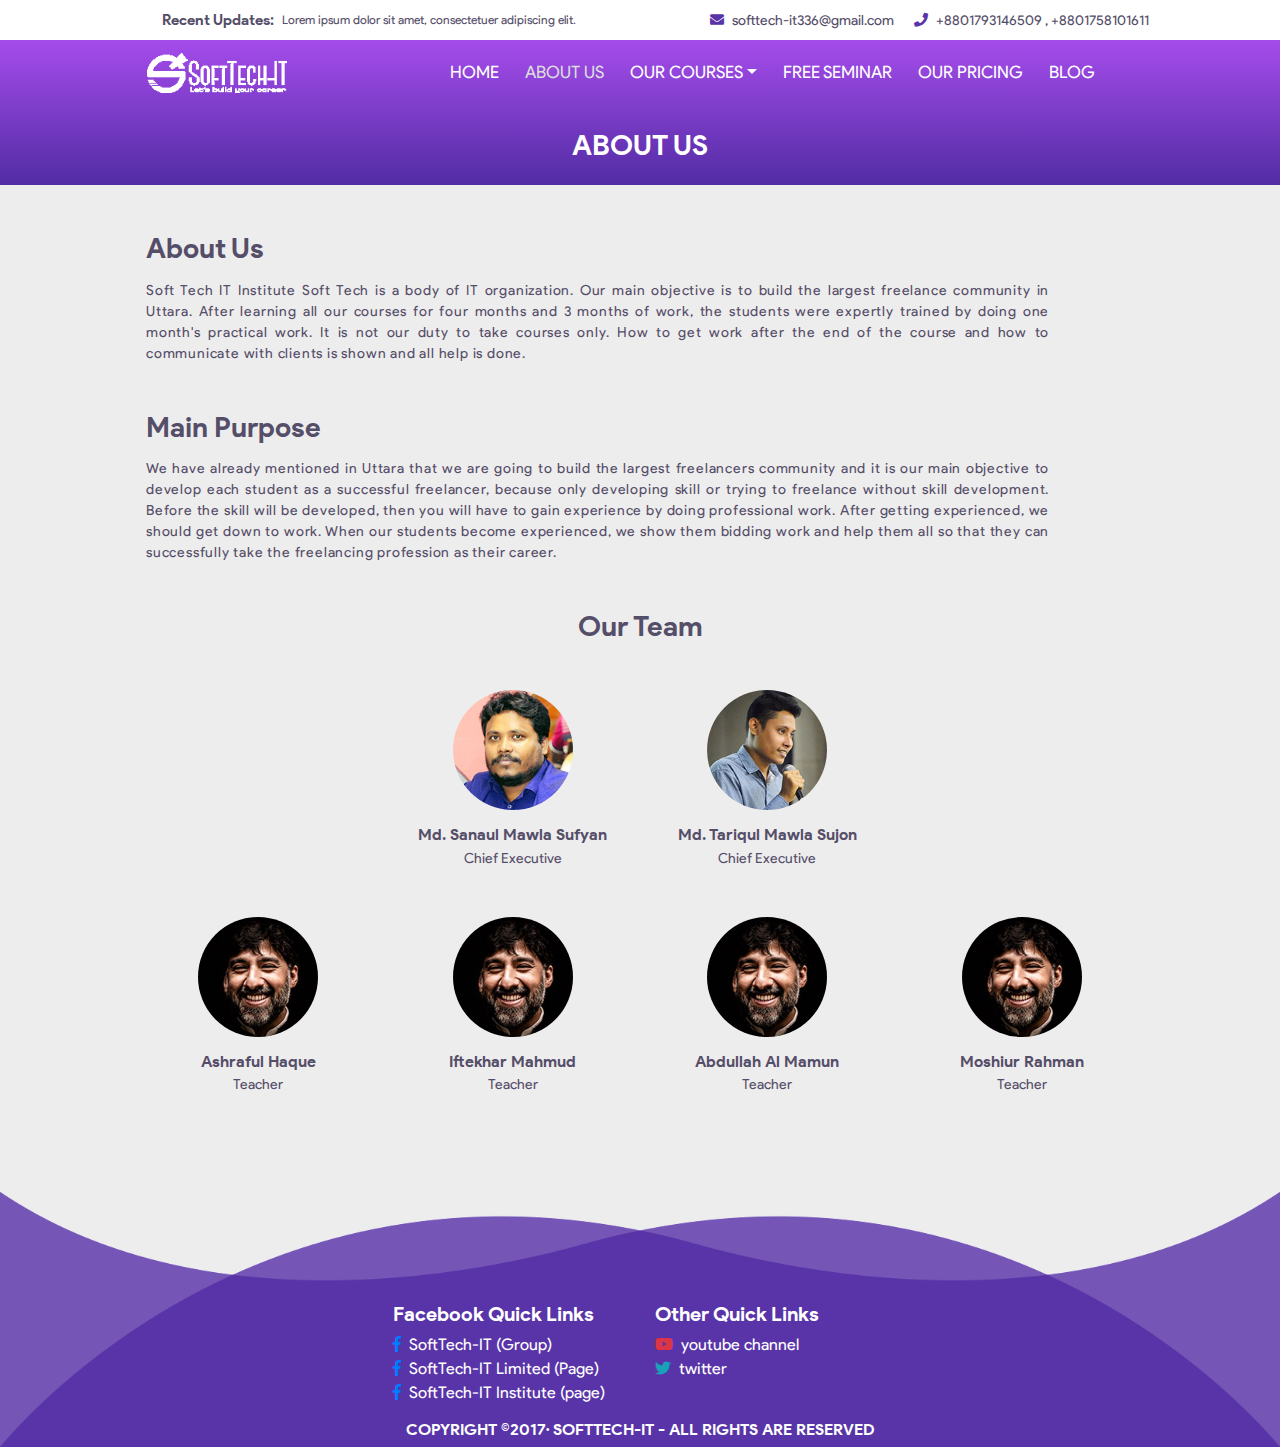
<file: about-us.html>
<!DOCTYPE html>
<html lang="en">
<head>
  <meta charset="UTF-8">
  <meta name="viewport" content="width=device-width, initial-scale=1.0">
  <meta http-equiv="X-UA-Compatible" content="ie=edge">
  <title>About Us | SoftTech-IT</title>

  <!-- Style Files -->
  <link rel="shortcut icon" type="image/x-icon" href="assets/img/favicon.png">
  <link rel="stylesheet" href="assets/css/fontawesome-all.min.css">
  <link rel="stylesheet" href="assets/css/bootstrap.min.css">
  <link rel="stylesheet" href="assets/css/jquery-ui.min.css">
  <link rel="stylesheet" href="style.css">
  <link rel="stylesheet" href="assets/css/responsive.css">
  <style>
    .member-photo-size{
      position: relative;
      display: block;
      width: 120px;
      height: 120px;
      border: 3px solid transparent;
      overflow: hidden;
      transition: all .4s ease;
      border-radius: 50%;
    }
    .member-1{
      background: url('assets/img/sufyan.jpg') no-repeat scroll center center/105% 105%;
    }
    .member-2{
      background: url('assets/img/sujon.jpg') no-repeat scroll center center/105% 105%;
    }
    .member-3{
      background: url('assets/img/unknown.jpg') no-repeat scroll center center/200px 133px;
    }
    .member-photo-size .member-layer{
      width: 100%;
      height: 100%;
      background: rgba(89,52,168,0.7);
      transition: all .4s ease;
      visibility: hidden;
      opacity: 0;
    }
    .member-photo-size:hover{
      border: 3px solid #fff;
      transform: scale(1.1, 1.1);
      transition: all .4s ease;
    }
    .member-photo-size:hover .member-layer{
      visibility: visible;
      opacity: 1;
    }
    .member .fa-facebook-f:hover{
      color: #4267B2;
    }
    .member .fa-twitter:hover{
      color: #2CAAE0;
    }
    .member .fa-linkedin-in:hover{
      color: #0077B5;
    }
  </style>
</head>
<body>
  <!-- Header Area -->
  <header class="header-area">
    <div class="header-top">
      <div class="container">
        <div class="row py-2">
          <div class="col-lg-6 text-center">
            <h5 class="d-inline-block f-15">Recent Updates: </h5>
            <ul style="margin-bottom:-5px;" id="newsticker" class="d-inline-block list-unstyled text-sm-left">
              <li class="f-12 ml-1">Lorem ipsum dolor sit amet, consectetuer adipiscing elit.</li>
              <li class="f-12 ml-1">Fugit ea exercitationem quam, est vipsum dolor sit amet elit.</li>
              <li class="f-12 ml-1">Earum eaque maiores repellat ullam velit dolor amet elit.</li>
            </ul>
          </div>
          <div class="col-lg-6 text-center text-lg-right">
            <P class="email d-inline-block f-14 mr-3"><i class="fas fa-envelope c-primary mr-2"></i>softtech-it336@gmail.com</P>
            <p class="telephone d-inline-block f-14"><i class="fas fa-phone c-primary mr-2"></i>+8801793146509 , +8801758101611</p>
          </div>
        </div>
      </div>
    </div>
    <div class="header-main">
      <div class="default-overlay">
        <div class="container">
          <div class="row navigation-wrapper w-100">
            <div class="col-12">
              <nav class="navigation-menu navbar navbar-expand-lg w-100">
                <a href="index.html" class="navbar-brand">
                  <img src="assets/img/logo.png" alt="SoftTech-IT" width="140" height="40">
                </a>
                <button class="navbar-toggler bg-white" data-toggle="collapse" data-target="#navbarCollapse">
                    <span class="fas fa-bars c-primary"></span>
                </button>
                <div class="collapse navbar-collapse" id="navbarCollapse">
                  <ul class="navbar-nav ml-auto">
                    <li class="navbar-item">
                        <a href="index.html" class="nav-link text-uppercase f-17">home</a>
                    </li>
                    <li class="navbar-item">
                        <a href="about-us.html" class="nav-link active text-uppercase f-17">about us</a>
                    </li>
                    <li class="navbar-item dropdown">
                        <a href="#courses" class="nav-link dropdown-toggle text-uppercase f-17" data-toggle="dropdown">our courses</a>
                        <div class="dropdown-menu">
                          <a class="dropdown-item text-capitalize" href="wp-online-course.html">WordPress Online</a>
                      		<a class="dropdown-item text-capitalize" href="advanced-wp-dev.html">Advanced WordPress</a>
                      	</div>
                    </li>
                    <li class="navbar-item">
                        <a href="seminars.html" class="nav-link text-uppercase f-17">free seminar</a>
                    </li>
                    <li class="navbar-item">
                        <a href="pricing.html" class="nav-link text-uppercase f-17">our pricing</a>
                    </li>
                    <li class="navbar-item">
                        <a href="blog.html" class="nav-link text-uppercase f-17">blog</a>
                    </li>
                  </ul>
                </div>
              </nav>
            </div>
          </div>
          <div class="page-title text-center text-white py-4">
            <h3 class="text-uppercase">about us</h3>
          </div>
        </div>
      </div>
    </div>
  </header><!--./Header Area-->
  <!-- About Us -->
  <section style="background:#eeeded;">
    <div class="container">
      <div class="text-content col-11 mb-5">
        <h3 class="text-capitalize pt-5 mb-3">about us</h3>
        <p class="f-14 l-sp-05 text-justify mb-5">Soft Tech IT Institute Soft Tech is a body of IT organization. Our main objective is to build the largest freelance community in Uttara. After learning all our courses for four months and 3 months of work, the students were expertly trained by doing one month's practical work. It is not our duty to take courses only. How to get work after the end of the course and how to communicate with clients is shown and all help is done.</p>
        <h3 class="text-capitalize mb-3">main purpose</h3>
        <p class="f-14 l-sp-05 text-justify">We have already mentioned in Uttara that we are going to build the largest freelancers community and it is our main objective to develop each student as a successful freelancer, because only developing skill or trying to freelance without skill development. Before the skill will be developed, then you will have to gain experience by doing professional work. After getting experienced, we should get down to work. When our students become experienced, we show them bidding work and help them all so that they can successfully take the freelancing profession as their career.</p>
      </div>
      <div class="members col-12">
        <h3 class="text-capitalize text-center mb-5">our team</h3>
        <div class="row chief-member justify-content-center text-center mb-5">
          <div class="member col-6 col-lg-3">
            <div class="member-photo-size member-1 mx-auto mb-3">
              <div class="member-layer d-flex justify-content-center align-items-center">
                <div class="member-social">
                  <a class="text-white mx-1" href="#"><span class="fab fa-facebook-f"></span></a>
                  <a class="text-white mx-1" href="#"><span class="fab fa-twitter"></span></a>
                  <a class="text-white mx-1" href="#"><span class="fab fa-linkedin-in"></span></a>
                </div>
              </div>
            </div>
            <h6 class="mb-1">Md. Sanaul Mawla Sufyan</h6>
            <p class="text-capitalize f-14">chief executive</p>
          </div>
          <div class="member col-6 col-lg-3">
            <div class="member-photo-size member-2 mx-auto mb-3">
              <div class="member-layer d-flex justify-content-center align-items-center">
                <div class="member-social">
                  <a class="text-white mx-1" href="#"><span class="fab fa-facebook-f"></span></a>
                  <a class="text-white mx-1" href="#"><span class="fab fa-twitter"></span></a>
                  <a class="text-white mx-1" href="#"><span class="fab fa-linkedin-in"></span></a>
                </div>
              </div>
            </div>
            <h6 class="mb-1">Md. Tariqul Mawla Sujon</h6>
            <p class="text-capitalize f-14">chief executive</p>
          </div>
        </div>
        <div class="row other-member justify-content-center text-center pb-5">
          <div class="member col-sm-6 col-md-3 mb-5">
            <div class="member-photo-size member-3 mx-auto mb-3">
              <div class="member-layer d-flex justify-content-center align-items-center">
                <div class="member-social">
                  <a class="text-white mx-1" href="#"><span class="fab fa-facebook-f"></span></a>
                  <a class="text-white mx-1" href="#"><span class="fab fa-twitter"></span></a>
                  <a class="text-white mx-1" href="#"><span class="fab fa-linkedin-in"></span></a>
                </div>
              </div>
            </div>
            <h6 class="mb-1">Ashraful Haque</h6>
            <p class="text-capitalize f-14">teacher</p>
          </div>
          <div class="member col-sm-6 col-md-3 mb-5">
            <div class="member-photo-size member-3 mx-auto mb-3">
              <div class="member-layer d-flex justify-content-center align-items-center">
                <div class="member-social">
                  <a class="text-white mx-1" href="#"><span class="fab fa-facebook-f"></span></a>
                  <a class="text-white mx-1" href="#"><span class="fab fa-twitter"></span></a>
                  <a class="text-white mx-1" href="#"><span class="fab fa-linkedin-in"></span></a>
                </div>
              </div>
            </div>
            <h6 class="mb-1">Iftekhar Mahmud</h6>
            <p class="text-capitalize f-14">teacher</p>
          </div>
          <div class="member col-sm-6 col-md-3 mb-5">
            <div class="member-photo-size member-3 mx-auto mb-3">
              <div class="member-layer d-flex justify-content-center align-items-center">
                <div class="member-social">
                  <a class="text-white mx-1" href="#"><span class="fab fa-facebook-f"></span></a>
                  <a class="text-white mx-1" href="#"><span class="fab fa-twitter"></span></a>
                  <a class="text-white mx-1" href="#"><span class="fab fa-linkedin-in"></span></a>
                </div>
              </div>
            </div>
            <h6 class="mb-1">Abdullah Al Mamun</h6>
            <p class="text-capitalize f-14">teacher</p>
          </div>
          <div class="member col-sm-6 col-md-3 mb-5">
            <div class="member-photo-size member-3 mx-auto mb-3">
              <div class="member-layer d-flex justify-content-center align-items-center">
                <div class="member-social">
                  <a class="text-white mx-1" href="#"><span class="fab fa-facebook-f"></span></a>
                  <a class="text-white mx-1" href="#"><span class="fab fa-twitter"></span></a>
                  <a class="text-white mx-1" href="#"><span class="fab fa-linkedin-in"></span></a>
                </div>
              </div>
            </div>
            <h6 class="mb-1">Moshiur Rahman</h6>
            <p class="text-capitalize f-14">teacher</p>
          </div>
        </div>
      </div>
    </div>
  </section><!--./About Us-->
  <!-- Footer Area -->
  <footer style="background:#eeeded;" class="footer-area">
    <div class="footer-layer">
      <div class="container mt-7">
        <div class="row justify-content-center">
          <div class="col-12 col-sm-6 col-md-4 col-lg-3 text-center text-sm-left mb-3 mb-sm-0">
            <h5 class="mb-2">Facebook Quick Links</h5>
            <a class="d-block" href="#"><span class="fab fa-facebook-f mr-2 text-primary"></span>SoftTech-IT (Group)</a>
            <a class="d-block" href="#"><span class="fab fa-facebook-f mr-2 text-primary"></span>SoftTech-IT Limited (Page)</a>
            <a class="d-block" href="#"><span class="fab fa-facebook-f mr-2 text-primary"></span>SoftTech-IT Institute (page)</a>
          </div>
          <div class="col-12 col-sm-6 col-md-4 col-lg-3 text-center text-sm-left">
            <h5 class="mb-2">Other Quick Links</h5>
            <a class="d-block" href="#"><span class="fab fa-youtube mr-2 text-danger"></span>youtube channel</a>
            <a class="d-block" href="#"><span class="fab fa-twitter mr-2 text-info"></span>twitter</a>
          </div>
        </div>
        <div class="row mt-3 text-center">
          <h6 class="mx-auto mb-2">COPYRIGHT &copy;2017· SOFTTECH-IT - ALL RIGHTS ARE RESERVED</h6>
        </div>
      </div>
    </div>
  </footer><!--./Footer Area-->

  <!-- Script Files -->
  <script src="assets/js/jquery-3.2.1.min.js"></script>
  <script src="assets/js/popper.min.js"></script>
  <script src="assets/js/bootstrap.min.js"></script>
  <script src="assets/js/jquery.newsTicker.js"></script>
  <script src="assets/js/custom.js"></script>
</body>
</html>
</file>
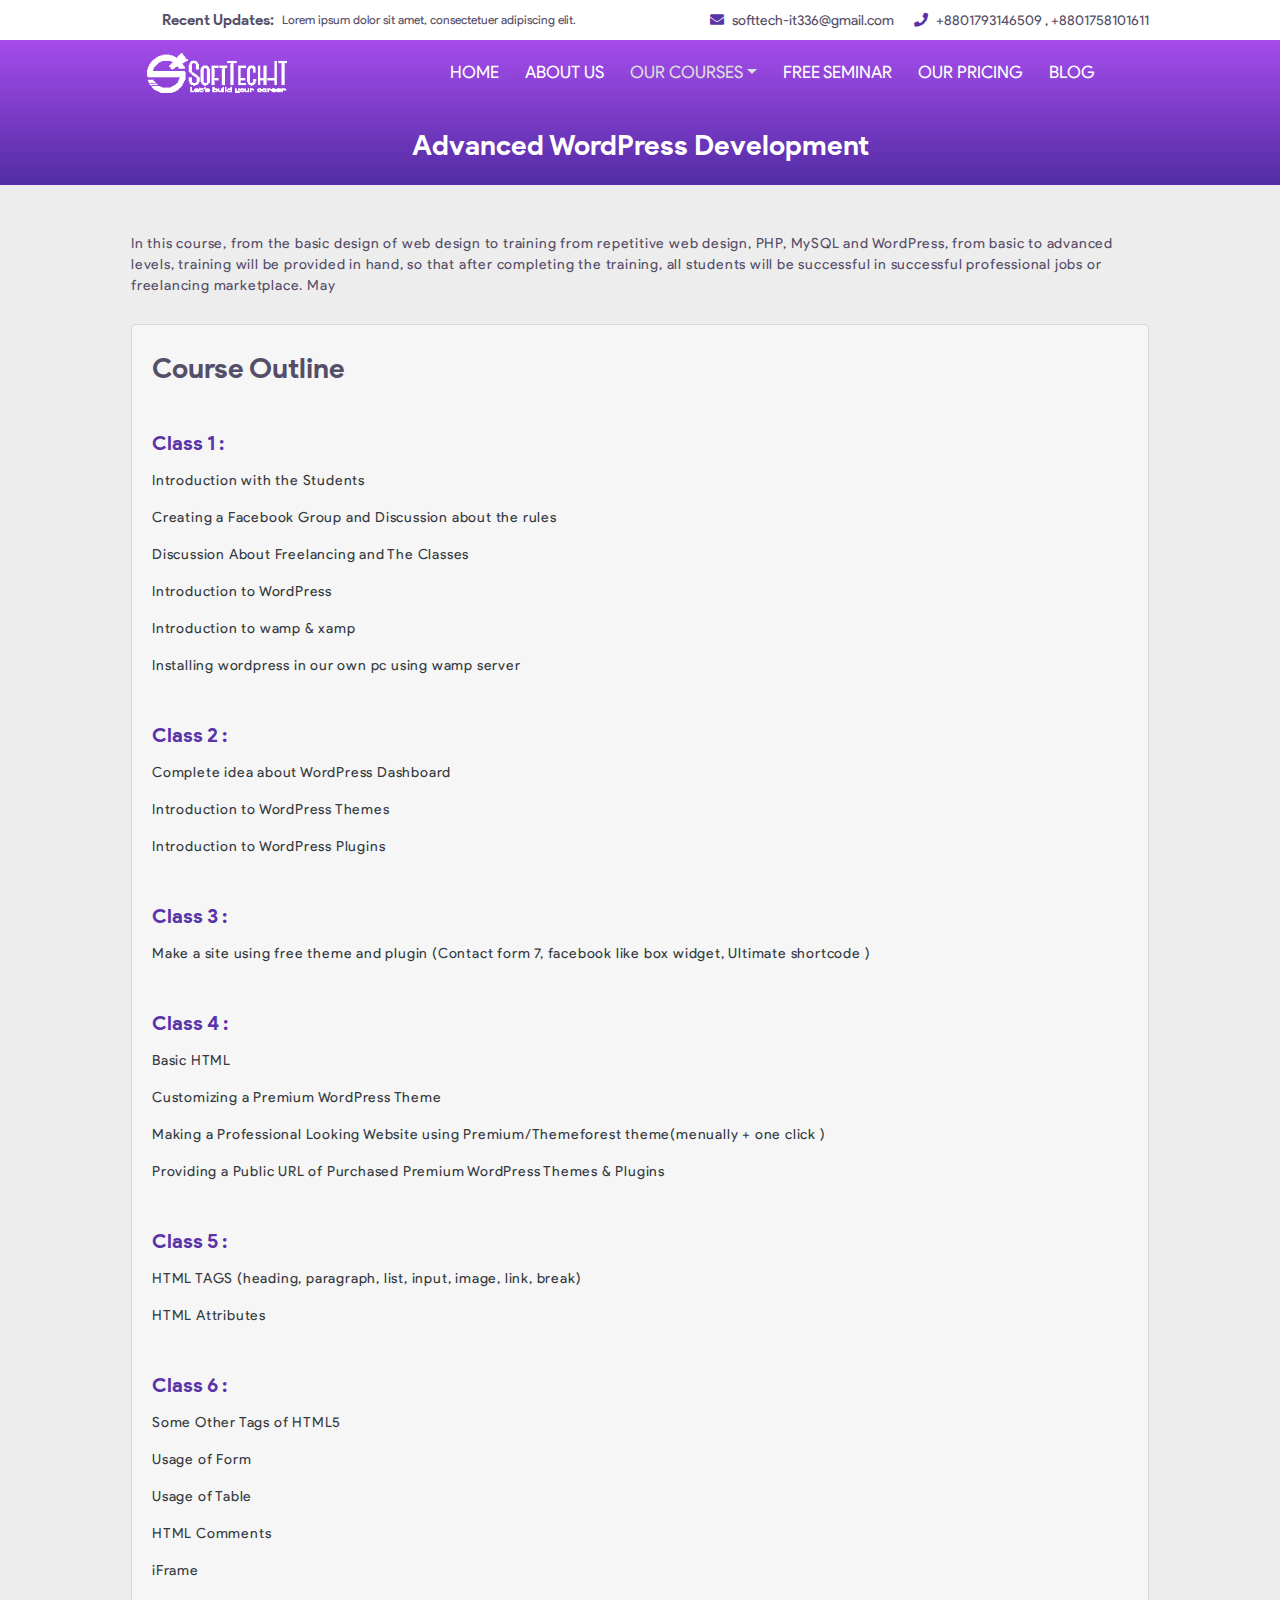
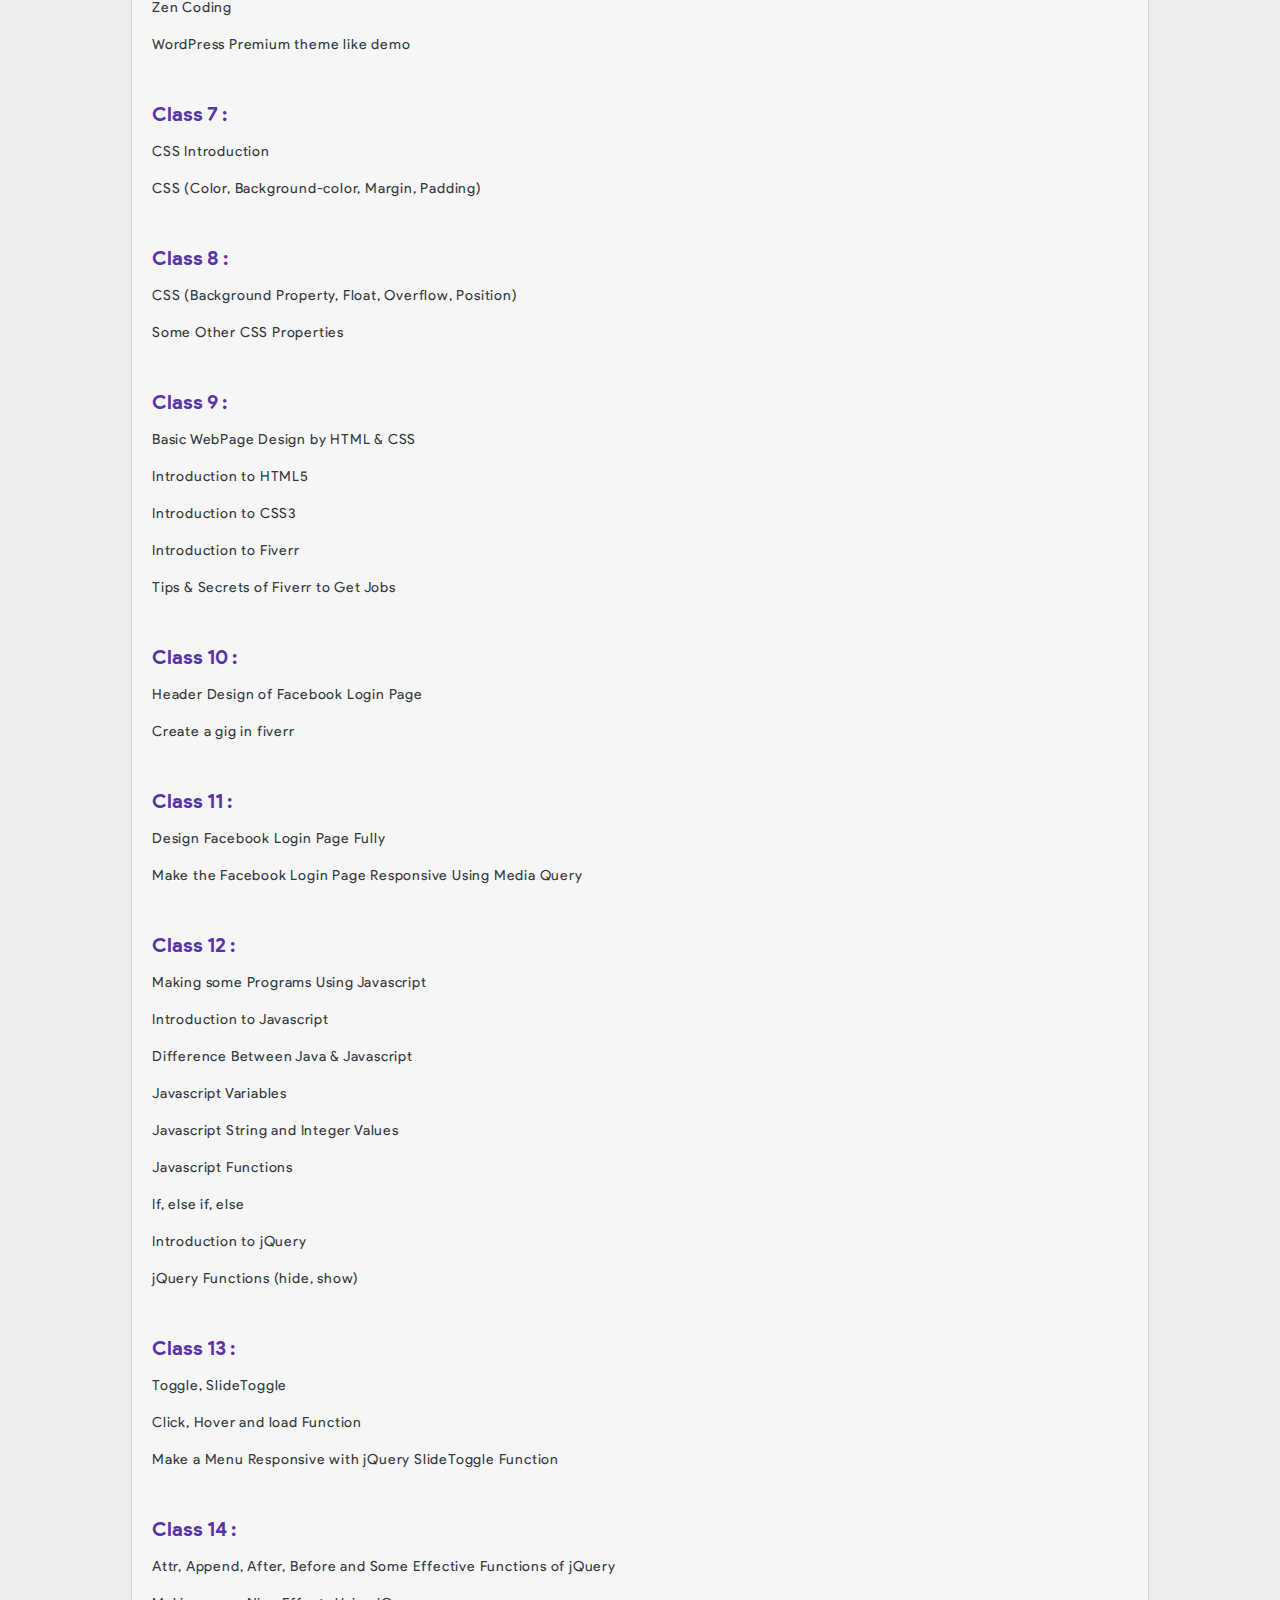
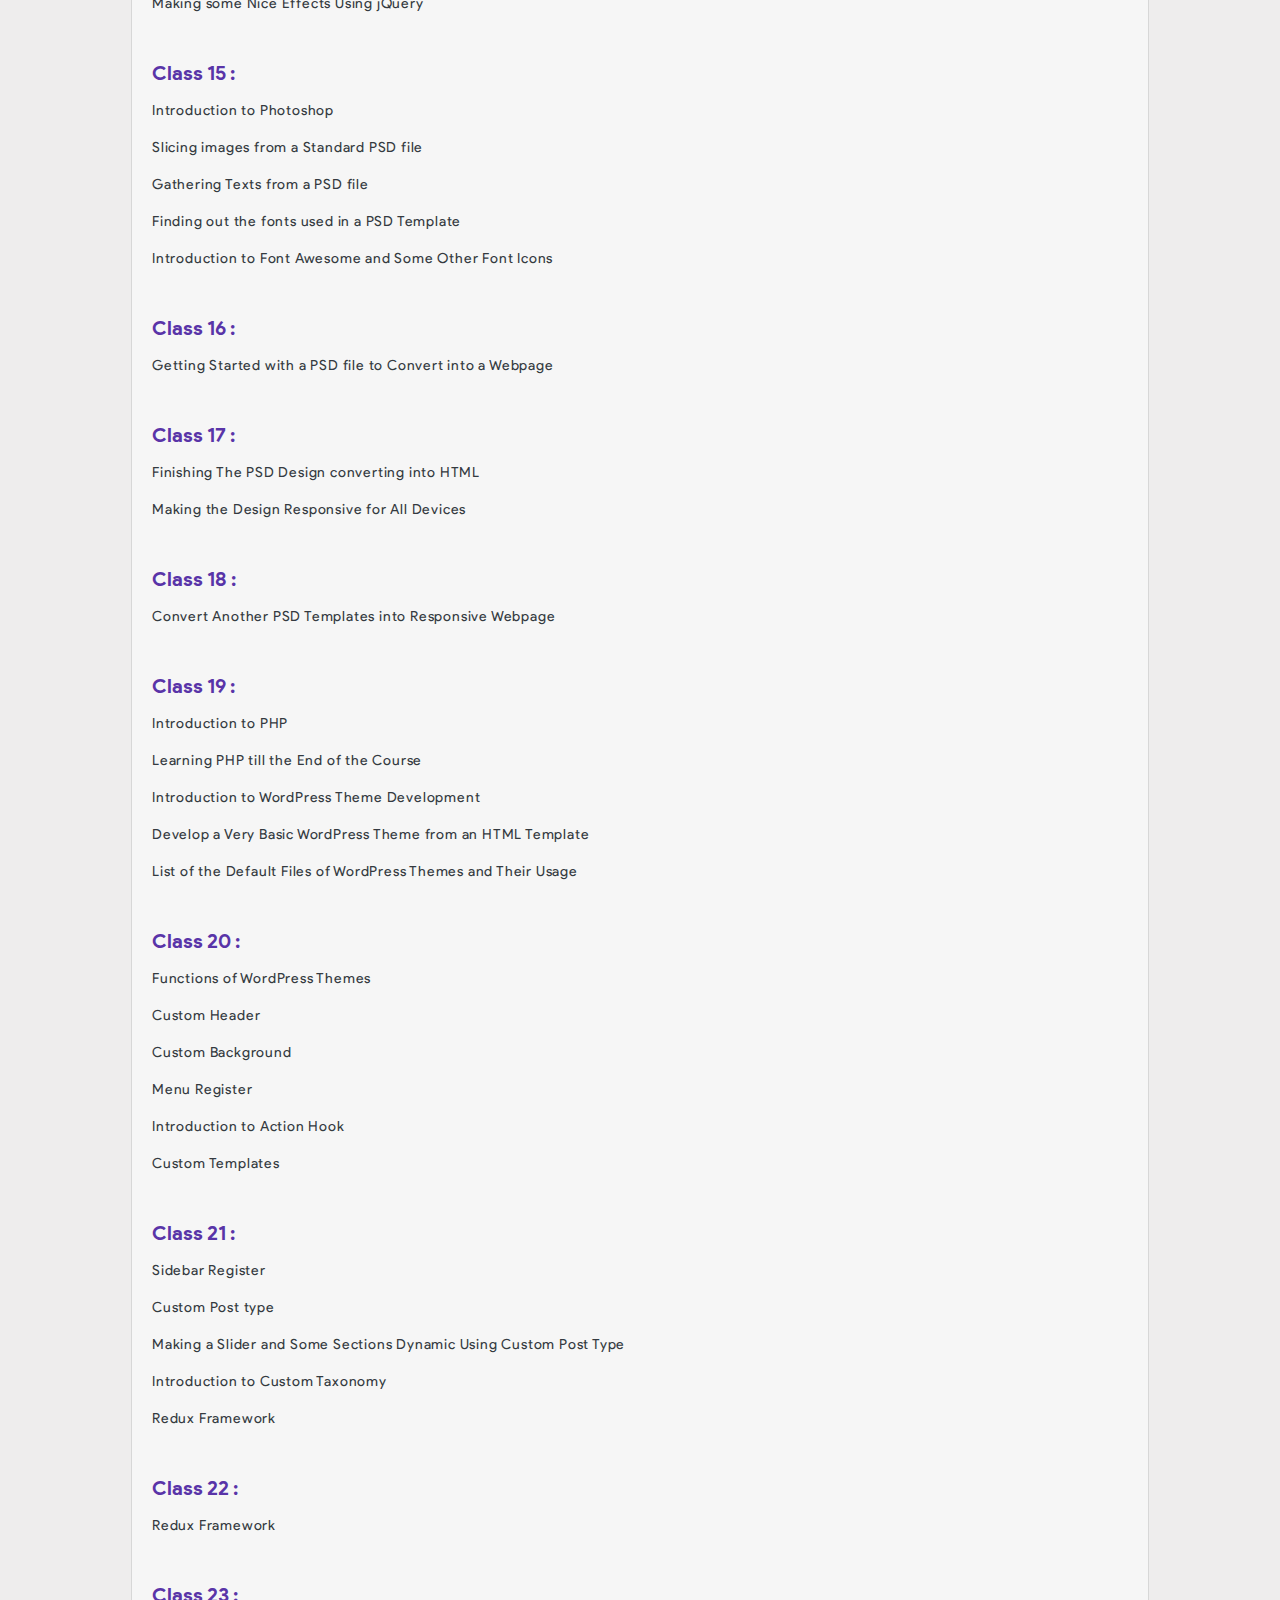
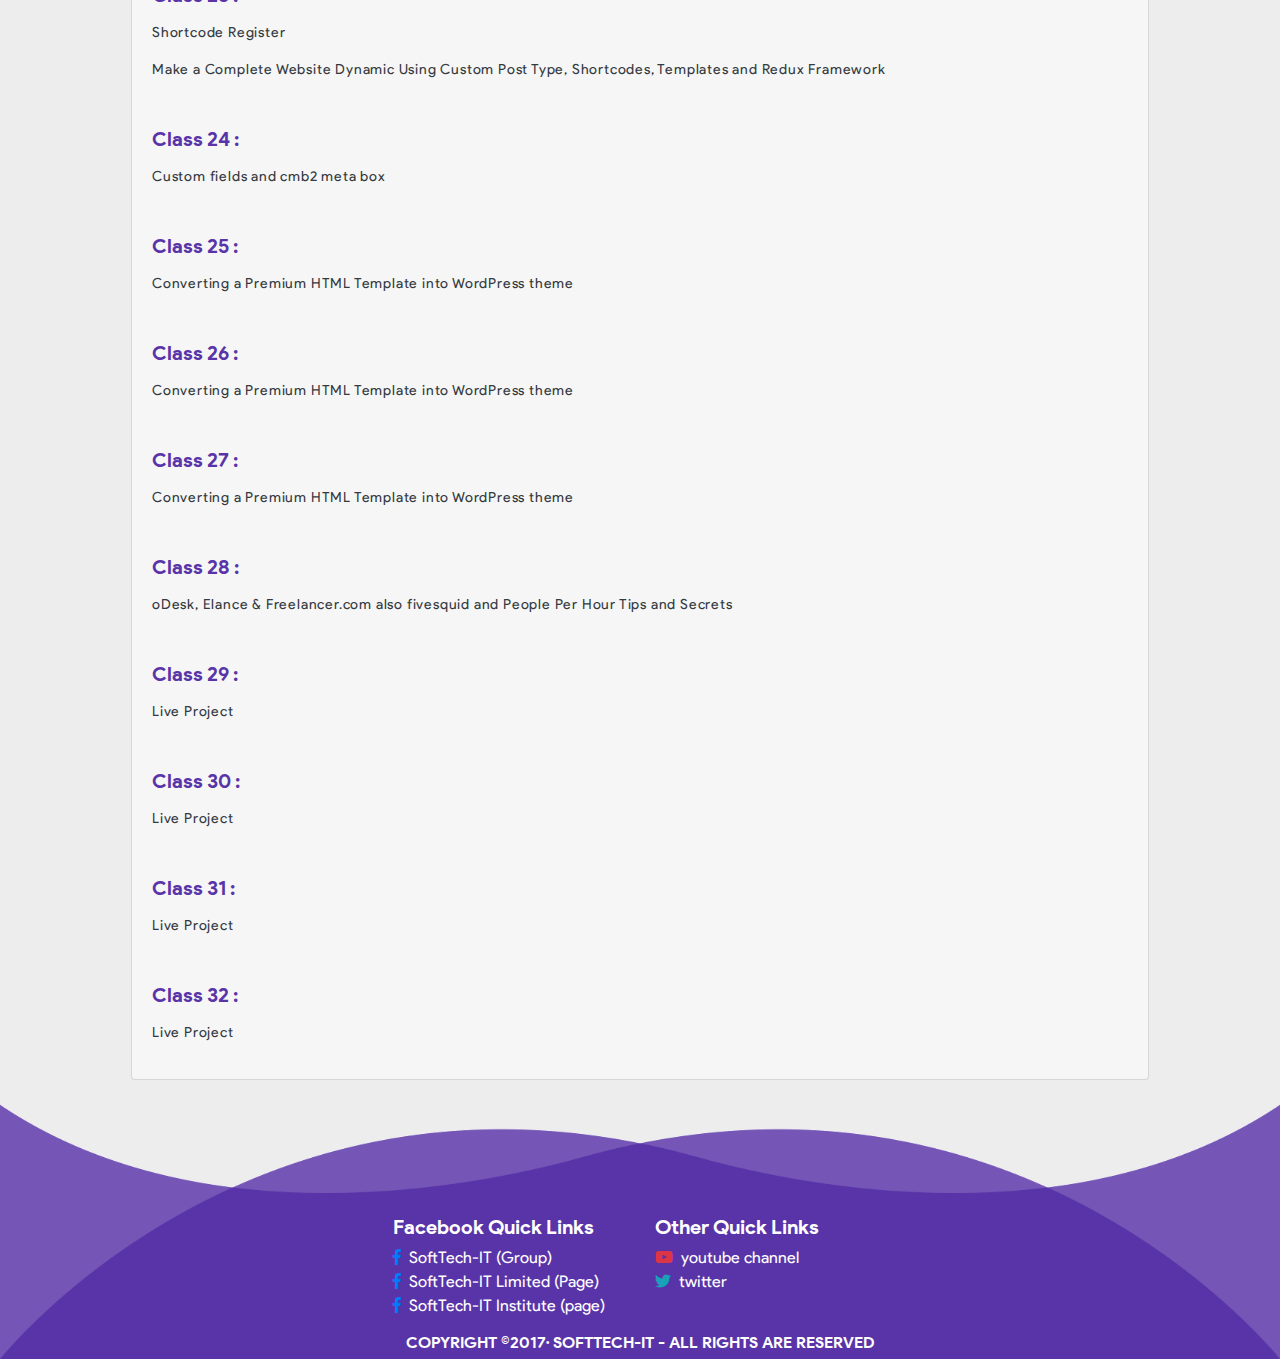
<file: advanced-wp-dev.html>
<!DOCTYPE html>
<html lang="en">
<head>
  <meta charset="UTF-8">
  <meta name="viewport" content="width=device-width, initial-scale=1.0">
  <meta http-equiv="X-UA-Compatible" content="ie=edge">
  <title>Advanced WordPress Development | SoftTech-IT</title>

  <!-- Style Files -->
  <link rel="shortcut icon" type="image/x-icon" href="assets/img/favicon.png">
  <link rel="stylesheet" href="assets/css/fontawesome-all.min.css">
  <link rel="stylesheet" href="assets/css/bootstrap.min.css">
  <link rel="stylesheet" href="style.css">
  <link rel="stylesheet" href="assets/css/responsive.css">
</head>
<body>
  <!-- Header Area -->
  <header class="header-area">
    <div class="header-top">
      <div class="container">
        <div class="row py-2">
          <div class="col-lg-6 text-center">
            <h5 class="d-inline-block f-15">Recent Updates: </h5>
            <ul style="margin-bottom:-5px;" id="newsticker" class="d-inline-block list-unstyled text-sm-left">
              <li class="f-12 ml-1">Lorem ipsum dolor sit amet, consectetuer adipiscing elit.</li>
              <li class="f-12 ml-1">Fugit ea exercitationem quam, est vipsum dolor sit amet elit.</li>
              <li class="f-12 ml-1">Earum eaque maiores repellat ullam velit dolor amet elit.</li>
            </ul>
          </div>
          <div class="col-lg-6 text-center text-lg-right">
            <P class="email d-inline-block f-14 mr-3"><i class="fas fa-envelope c-primary mr-2"></i>softtech-it336@gmail.com</P>
            <p class="telephone d-inline-block f-14"><i class="fas fa-phone c-primary mr-2"></i>+8801793146509 , +8801758101611</p>
          </div>
        </div>
      </div>
    </div>
    <div class="header-main">
      <div class="default-overlay">
        <div class="container">
          <div class="row navigation-wrapper w-100">
            <div class="col-12">
              <nav class="navigation-menu navbar navbar-expand-lg w-100">
                <a href="index.html" class="navbar-brand">
                  <img src="assets/img/logo.png" alt="SoftTech-IT" width="140" height="40">
                </a>
                <button class="navbar-toggler bg-white" data-toggle="collapse" data-target="#navbarCollapse">
                    <span class="fas fa-bars c-primary"></span>
                </button>
                <div class="collapse navbar-collapse" id="navbarCollapse">
                  <ul class="navbar-nav ml-auto">
                    <li class="navbar-item">
                        <a href="index.html" class="nav-link text-uppercase f-17">home</a>
                    </li>
                    <li class="navbar-item">
                        <a href="about-us.html" class="nav-link text-uppercase f-17">about us</a>
                    </li>
                    <li class="navbar-item dropdown">
                        <a href="#courses" class="nav-link active dropdown-toggle text-uppercase f-17" data-toggle="dropdown">our courses</a>
                        <div class="dropdown-menu">
                          <a class="dropdown-item text-capitalize" href="wp-online-course.html">WordPress Online</a>
                      		<a class="dropdown-item text-capitalize active" href="advanced-wp-dev.html">Advanced WordPress</a>
                      	</div>
                    </li>
                    <li class="navbar-item">
                        <a href="seminars.html" class="nav-link text-uppercase f-17">free seminar</a>
                    </li>
                    <li class="navbar-item">
                        <a href="pricing.html" class="nav-link text-uppercase f-17">our pricing</a>
                    </li>
                    <li class="navbar-item">
                        <a href="blog.html" class="nav-link text-uppercase f-17">blog</a>
                    </li>
                  </ul>
                </div>
              </nav>
            </div>
          </div>
          <div class="page-title text-center text-white py-4">
            <h3 class="text-capitalize">Advanced WordPress Development</h3>
          </div>
        </div>
      </div>
    </div>
  </header><!--./Header Area-->
  <!-- Content -->
  <section style="background:#eeeded;">
    <div class="container">
      <p class="f-14 l-sp-05 pt-5 mb-1">In this course, from the basic design of web design to training from repetitive web design, PHP, MySQL and WordPress, from basic to advanced levels, training will be provided in hand, so that after completing the training, all students will be successful in successful professional jobs or freelancing marketplace. May</p>
      <div class="row">
        <div class="col-12 my-4">
          <div style="background:#f6f6f6;" class="card">
            <div class="card-body">
              <h3 class="text-capitalize mt-2 mb-5">course outline</h3>
              <h5 class="text-capitalize c-primary mt-5">class 1 :</h5>
              <p class="card-text l-sp-05 text-dark f-14 my-3">Introduction with the Students</p>
              <p class="card-text l-sp-05 text-dark f-14 my-3">Creating a Facebook Group and Discussion about the rules</p>
              <p class="card-text l-sp-05 text-dark f-14 my-3">Discussion About Freelancing and The Classes</p>
              <p class="card-text l-sp-05 text-dark f-14 my-3">Introduction to WordPress</p>
              <p class="card-text l-sp-05 text-dark f-14 my-3">Introduction to wamp & xamp</p>
              <p class="card-text l-sp-05 text-dark f-14 my-3">Installing wordpress in our own pc using wamp server</p>
              <h5 class="text-capitalize c-primary mt-5">class 2 :</h5>
              <p class="card-text l-sp-05 text-dark f-14 my-3">Complete idea about WordPress Dashboard</p>
              <p class="card-text l-sp-05 text-dark f-14 my-3">Introduction to WordPress Themes</p>
              <p class="card-text l-sp-05 text-dark f-14 my-3">Introduction to WordPress Plugins</p>
              <h5 class="text-capitalize c-primary mt-5">class 3 :</h5>
              <p class="card-text l-sp-05 text-dark f-14 my-3">Make a site using free theme and plugin (Contact form 7, facebook like box widget,
               Ultimate shortcode )</p>
              <h5 class="text-capitalize c-primary mt-5">class 4 :</h5>
              <p class="card-text l-sp-05 text-dark f-14 my-3">Basic HTML</p>
              <p class="card-text l-sp-05 text-dark f-14 my-3">Customizing a Premium WordPress Theme</p>
              <p class="card-text l-sp-05 text-dark f-14 my-3">Making a Professional Looking Website using Premium/Themeforest theme(menually +
               one click )</p>
              <p class="card-text l-sp-05 text-dark f-14 my-3">Providing a Public URL of Purchased Premium WordPress Themes & Plugins</p>
              <h5 class="text-capitalize c-primary mt-5">class 5 :</h5>
              <p class="card-text l-sp-05 text-dark f-14 my-3">HTML TAGS (heading, paragraph, list, input, image, link, break)</p>
              <p class="card-text l-sp-05 text-dark f-14 my-3">HTML Attributes</p>
              <h5 class="text-capitalize c-primary mt-5">class 6 :</h5>
              <p class="card-text l-sp-05 text-dark f-14 my-3">Some Other Tags of HTML5</p>
              <p class="card-text l-sp-05 text-dark f-14 my-3">Usage of Form</p>
              <p class="card-text l-sp-05 text-dark f-14 my-3">Usage of Table</p>
              <p class="card-text l-sp-05 text-dark f-14 my-3">HTML Comments</p>
              <p class="card-text l-sp-05 text-dark f-14 my-3">iFrame</p>
              <p class="card-text l-sp-05 text-dark f-14 my-3">Zen Coding</p>
              <p class="card-text l-sp-05 text-dark f-14 my-3">WordPress Premium theme like demo</p>
              <h5 class="text-capitalize c-primary mt-5">class 7 :</h5>
              <p class="card-text l-sp-05 text-dark f-14 my-3">CSS Introduction</p>
              <p class="card-text l-sp-05 text-dark f-14 my-3">CSS (Color, Background-color, Margin, Padding)</p>
              <h5 class="text-capitalize c-primary mt-5">class 8 :</h5>
              <p class="card-text l-sp-05 text-dark f-14 my-3">CSS (Background Property, Float, Overflow, Position)</p>
              <p class="card-text l-sp-05 text-dark f-14 my-3">Some Other CSS Properties</p>
              <h5 class="text-capitalize c-primary mt-5">class 9 :</h5>
              <p class="card-text l-sp-05 text-dark f-14 my-3">Basic WebPage Design by HTML & CSS</p>
              <p class="card-text l-sp-05 text-dark f-14 my-3">Introduction to HTML5</p>
              <p class="card-text l-sp-05 text-dark f-14 my-3">Introduction to CSS3</p>
              <p class="card-text l-sp-05 text-dark f-14 my-3">Introduction to Fiverr</p>
              <p class="card-text l-sp-05 text-dark f-14 my-3">Tips & Secrets of Fiverr to Get Jobs</p>
              <h5 class="text-capitalize c-primary mt-5">class 10 :</h5>
              <p class="card-text l-sp-05 text-dark f-14 my-3">Header Design of Facebook Login Page</p>
              <p class="card-text l-sp-05 text-dark f-14 my-3">Create a gig in fiverr</p>
              <h5 class="text-capitalize c-primary mt-5">class 11 :</h5>
              <p class="card-text l-sp-05 text-dark f-14 my-3">Design Facebook Login Page Fully</p>
              <p class="card-text l-sp-05 text-dark f-14 my-3">Make the Facebook Login Page Responsive Using Media Query</p>
              <h5 class="text-capitalize c-primary mt-5">class 12 :</h5>
              <p class="card-text l-sp-05 text-dark f-14 my-3">Making some Programs Using Javascript</p>
              <p class="card-text l-sp-05 text-dark f-14 my-3">Introduction to Javascript</p>
              <p class="card-text l-sp-05 text-dark f-14 my-3">Difference Between Java & Javascript</p>
              <p class="card-text l-sp-05 text-dark f-14 my-3">Javascript Variables</p>
              <p class="card-text l-sp-05 text-dark f-14 my-3">Javascript String and Integer Values</p>
              <p class="card-text l-sp-05 text-dark f-14 my-3">Javascript Functions</p>
              <p class="card-text l-sp-05 text-dark f-14 my-3">If, else if, else</p>
              <p class="card-text l-sp-05 text-dark f-14 my-3">Introduction to jQuery</p>
              <p class="card-text l-sp-05 text-dark f-14 my-3">jQuery Functions (hide, show)</p>
              <h5 class="text-capitalize c-primary mt-5">class 13 :</h5>
              <p class="card-text l-sp-05 text-dark f-14 my-3">Toggle, SlideToggle</p>
              <p class="card-text l-sp-05 text-dark f-14 my-3">Click, Hover  and load Function</p>
              <p class="card-text l-sp-05 text-dark f-14 my-3">Make a Menu Responsive with jQuery SlideToggle Function</p>
              <h5 class="text-capitalize c-primary mt-5">class 14 :</h5>
              <p class="card-text l-sp-05 text-dark f-14 my-3">Attr, Append, After, Before  and Some Effective Functions of jQuery</p>
              <p class="card-text l-sp-05 text-dark f-14 my-3">Making some Nice Effects Using jQuery</p>
              <h5 class="text-capitalize c-primary mt-5">class 15 :</h5>
              <p class="card-text l-sp-05 text-dark f-14 my-3">Introduction to Photoshop</p>
              <p class="card-text l-sp-05 text-dark f-14 my-3">Slicing images from a Standard PSD file</p>
              <p class="card-text l-sp-05 text-dark f-14 my-3">Gathering Texts from a PSD file</p>
              <p class="card-text l-sp-05 text-dark f-14 my-3">Finding out the fonts used in a PSD Template</p>
              <p class="card-text l-sp-05 text-dark f-14 my-3">Introduction to Font Awesome and Some Other Font Icons</p>
              <h5 class="text-capitalize c-primary mt-5">class 16 :</h5>
              <p class="card-text l-sp-05 text-dark f-14 my-3">Getting Started with a PSD file to Convert into a Webpage</p>
              <h5 class="text-capitalize c-primary mt-5">class 17 :</h5>
              <p class="card-text l-sp-05 text-dark f-14 my-3">Finishing The PSD Design converting into HTML</p>
              <p class="card-text l-sp-05 text-dark f-14 my-3">Making the Design Responsive for All Devices</p>
              <h5 class="text-capitalize c-primary mt-5">class 18 :</h5>
              <p class="card-text l-sp-05 text-dark f-14 my-3">Convert Another PSD Templates into Responsive Webpage</p>
              <h5 class="text-capitalize c-primary mt-5">class 19 :</h5>
              <p class="card-text l-sp-05 text-dark f-14 my-3">Introduction to PHP</p>
              <p class="card-text l-sp-05 text-dark f-14 my-3">Learning PHP till the End of the Course</p>
              <p class="card-text l-sp-05 text-dark f-14 my-3">Introduction to WordPress Theme Development</p>
              <p class="card-text l-sp-05 text-dark f-14 my-3">Develop a Very Basic WordPress Theme from an HTML Template</p>
              <p class="card-text l-sp-05 text-dark f-14 my-3">List of the Default Files of WordPress Themes and Their Usage</p>
              <h5 class="text-capitalize c-primary mt-5">class 20 :</h5>
              <p class="card-text l-sp-05 text-dark f-14 my-3">Functions of WordPress Themes</p>
              <p class="card-text l-sp-05 text-dark f-14 my-3">Custom Header</p>
              <p class="card-text l-sp-05 text-dark f-14 my-3">Custom Background</p>
              <p class="card-text l-sp-05 text-dark f-14 my-3">Menu Register</p>
              <p class="card-text l-sp-05 text-dark f-14 my-3">Introduction to Action Hook</p>
              <p class="card-text l-sp-05 text-dark f-14 my-3">Custom Templates</p>
              <h5 class="text-capitalize c-primary mt-5">class 21 :</h5>
              <p class="card-text l-sp-05 text-dark f-14 my-3">Sidebar Register</p>
              <p class="card-text l-sp-05 text-dark f-14 my-3">Custom Post type</p>
              <p class="card-text l-sp-05 text-dark f-14 my-3">Making a Slider and Some Sections Dynamic Using Custom Post Type</p>
              <p class="card-text l-sp-05 text-dark f-14 my-3">Introduction to Custom Taxonomy</p>
              <p class="card-text l-sp-05 text-dark f-14 my-3">Redux Framework</p>
              <h5 class="text-capitalize c-primary mt-5">class 22 :</h5>
              <p class="card-text l-sp-05 text-dark f-14 my-3">Redux Framework</p>
              <h5 class="text-capitalize c-primary mt-5">class 23 :</h5>
              <p class="card-text l-sp-05 text-dark f-14 my-3">Shortcode Register</p>
              <p class="card-text l-sp-05 text-dark f-14 my-3">Make a Complete Website Dynamic Using Custom Post Type, Shortcodes, Templates and Redux Framework</p>
              <h5 class="text-capitalize c-primary mt-5">class 24 :</h5>
              <p class="card-text l-sp-05 text-dark f-14 my-3">Custom fields and  cmb2 meta box</p>
              <h5 class="text-capitalize c-primary mt-5">class 25 :</h5>
              <p class="card-text l-sp-05 text-dark f-14 my-3">Converting a Premium HTML Template into WordPress theme</p>
              <h5 class="text-capitalize c-primary mt-5">class 26 :</h5>
              <p class="card-text l-sp-05 text-dark f-14 my-3">Converting a Premium HTML Template into WordPress theme</p>
              <h5 class="text-capitalize c-primary mt-5">class 27 :</h5>
              <p class="card-text l-sp-05 text-dark f-14 my-3">Converting a Premium HTML Template into WordPress theme</p>
              <h5 class="text-capitalize c-primary mt-5">class 28 :</h5>
              <p class="card-text l-sp-05 text-dark f-14 my-3">oDesk, Elance & Freelancer.com  also fivesquid and People Per Hour Tips and Secrets</p>
              <h5 class="text-capitalize c-primary mt-5">class 29 :</h5>
              <p class="card-text l-sp-05 text-dark f-14 my-3">Live Project</p>
              <h5 class="text-capitalize c-primary mt-5">class 30 :</h5>
              <p class="card-text l-sp-05 text-dark f-14 my-3">Live Project</p>
              <h5 class="text-capitalize c-primary mt-5">class 31 :</h5>
              <p class="card-text l-sp-05 text-dark f-14 my-3">Live Project</p>
              <h5 class="text-capitalize c-primary mt-5">class 32 :</h5>
              <p class="card-text l-sp-05 text-dark f-14 my-3">Live Project</p>
            </div>
          </div>
        </div>
      </div>
    </div>
  </section><!--./Content-->
  <!-- Footer Area -->
  <footer style="background:#eeeded;" class="footer-area">
    <div class="footer-layer">
      <div class="container mt-7">
        <div class="row justify-content-center">
          <div class="col-12 col-sm-6 col-md-4 col-lg-3 text-center text-sm-left mb-3 mb-sm-0">
            <h5 class="mb-2">Facebook Quick Links</h5>
            <a class="d-block" href="#"><span class="fab fa-facebook-f mr-2 text-primary"></span>SoftTech-IT (Group)</a>
            <a class="d-block" href="#"><span class="fab fa-facebook-f mr-2 text-primary"></span>SoftTech-IT Limited (Page)</a>
            <a class="d-block" href="#"><span class="fab fa-facebook-f mr-2 text-primary"></span>SoftTech-IT Institute (page)</a>
          </div>
          <div class="col-12 col-sm-6 col-md-4 col-lg-3 text-center text-sm-left">
            <h5 class="mb-2">Other Quick Links</h5>
            <a class="d-block" href="#"><span class="fab fa-youtube mr-2 text-danger"></span>youtube channel</a>
            <a class="d-block" href="#"><span class="fab fa-twitter mr-2 text-info"></span>twitter</a>
          </div>
        </div>
        <div class="row mt-3 text-center">
          <h6 class="mx-auto mb-2">COPYRIGHT &copy;2017· SOFTTECH-IT - ALL RIGHTS ARE RESERVED</h6>
        </div>
      </div>
    </div>
  </footer><!--./Footer Area-->

  <!-- Script Files -->
  <script src="assets/js/jquery-3.2.1.min.js"></script>
  <script src="assets/js/popper.min.js"></script>
  <script src="assets/js/bootstrap.min.js"></script>
  <script src="assets/js/jquery.newsTicker.js"></script>
  <script src="assets/js/custom.js"></script>
</body>
</html>
</file>
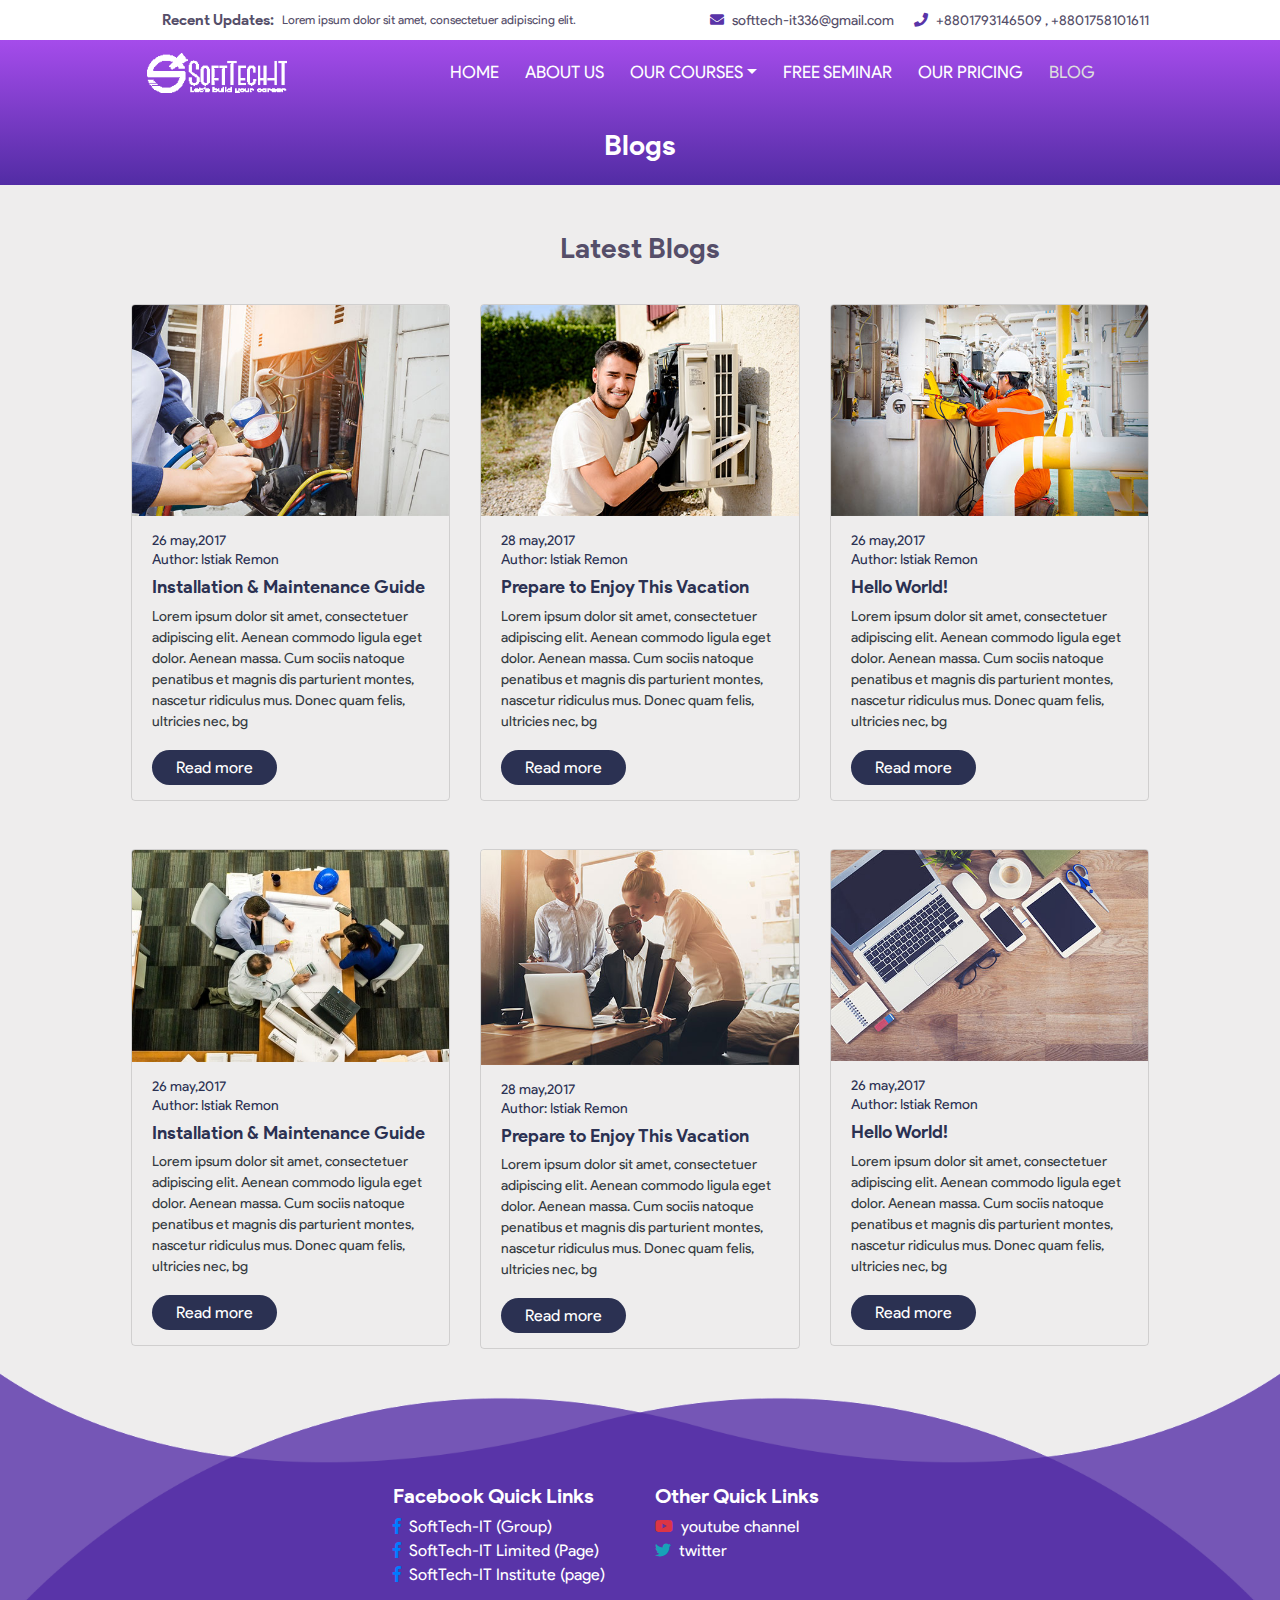
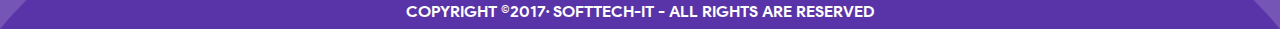
<file: blog.html>
<!DOCTYPE html>
<html lang="en">
<head>
  <meta charset="UTF-8">
  <meta name="viewport" content="width=device-width, initial-scale=1.0">
  <meta http-equiv="X-UA-Compatible" content="ie=edge">
  <title>Blog | SoftTech-IT</title>

  <!-- Style Files -->
  <link rel="shortcut icon" type="image/x-icon" href="assets/img/favicon.png">
  <link rel="stylesheet" href="assets/css/fontawesome-all.min.css">
  <link rel="stylesheet" href="assets/css/bootstrap.min.css">
  <link rel="stylesheet" href="style.css">
  <link rel="stylesheet" href="assets/css/responsive.css">
  <style>
    .card a{
      text-decoration: none;
    }
    .card-body .read-more{
      background:#2b3152;
      border-radius:20px;
      transition: all .3s ease;
    }
    .card-body{
      color:#2b3152;
    }
    .card-body a{
      color:#2b3152;
    }
    .card-body .read-more:hover{
      background: #ff5091;
      transition: all .3s ease;
    }
  </style>
</head>
<body>
  <!-- Header Area -->
  <header class="header-area">
    <div class="header-top">
      <div class="container">
        <div class="row py-2">
          <div class="col-lg-6 text-center">
            <h5 class="d-inline-block f-15">Recent Updates: </h5>
            <ul style="margin-bottom:-5px;" id="newsticker" class="d-inline-block list-unstyled text-sm-left">
              <li class="f-12 ml-1">Lorem ipsum dolor sit amet, consectetuer adipiscing elit.</li>
              <li class="f-12 ml-1">Fugit ea exercitationem quam, est vipsum dolor sit amet elit.</li>
              <li class="f-12 ml-1">Earum eaque maiores repellat ullam velit dolor amet elit.</li>
            </ul>
          </div>
          <div class="col-lg-6 text-center text-lg-right">
            <P class="email d-inline-block f-14 mr-3"><i class="fas fa-envelope c-primary mr-2"></i>softtech-it336@gmail.com</P>
            <p class="telephone d-inline-block f-14"><i class="fas fa-phone c-primary mr-2"></i>+8801793146509 , +8801758101611</p>
          </div>
        </div>
      </div>
    </div>
    <div class="header-main">
      <div class="default-overlay">
        <div class="container">
          <div class="row navigation-wrapper w-100">
            <div class="col-12">
              <nav class="navigation-menu navbar navbar-expand-lg w-100">
                <a href="index.html" class="navbar-brand">
                  <img src="assets/img/logo.png" alt="SoftTech-IT" width="140" height="40">
                </a>
                <button class="navbar-toggler bg-white" data-toggle="collapse" data-target="#navbarCollapse">
                    <span class="fas fa-bars c-primary"></span>
                </button>
                <div class="collapse navbar-collapse" id="navbarCollapse">
                  <ul class="navbar-nav ml-auto">
                    <li class="navbar-item">
                        <a href="index.html" class="nav-link text-uppercase f-17">home</a>
                    </li>
                    <li class="navbar-item">
                        <a href="about-us.html" class="nav-link text-uppercase f-17">about us</a>
                    </li>
                    <li class="navbar-item dropdown">
                        <a href="#courses" class="nav-link dropdown-toggle text-uppercase f-17" data-toggle="dropdown">our courses</a>
                        <div class="dropdown-menu">
                          <a class="dropdown-item text-capitalize" href="wp-online-course.html">WordPress Online</a>
                      		<a class="dropdown-item text-capitalize" href="advanced-wp-dev.html">Advanced WordPress</a>
                      	</div>
                    </li>
                    <li class="navbar-item">
                        <a href="seminars.html" class="nav-link text-uppercase f-17">free seminar</a>
                    </li>
                    <li class="navbar-item">
                        <a href="pricing.html" class="nav-link text-uppercase f-17">our pricing</a>
                    </li>
                    <li class="navbar-item">
                        <a href="blog.html" class="nav-link active text-uppercase f-17">blog</a>
                    </li>
                  </ul>
                </div>
              </nav>
            </div>
          </div>
          <div class="page-title text-center text-white py-4">
            <h3 class="text-capitalize">blogs</h3>
          </div>
        </div>
      </div>
    </div>
  </header><!--./Header Area-->
  <!-- Blog Content -->
  <section style="background:#eeeded;">
    <div class="container">
      <h3 class="text-center text-capitalize pt-5 mb-3">latest blogs</h3>
      <div class="row">
        <div class="col-sm-6 col-md-4 my-4">
          <div style="background:transparent;" class="card">
            <a href="#"><img class="card-img-top" src="assets/img/blog-1.jpg" alt="Blog Image"></a>
            <div class="card-body">
              <p class="card-subtitle f-14 mb-1">26 may,2017</p>
              <p class="card-subtitle f-14">Author: Istiak Remon</p>
              <a href="#">
                <h5 class="card-title f-18 my-2">Installation & Maintenance Guide</h5>
                <p class="card-text text-dark f-14 mb-4">Lorem ipsum dolor sit amet, consectetuer adipiscing elit. Aenean commodo ligula eget dolor. Aenean massa. Cum sociis natoque penatibus et magnis dis parturient montes, nascetur ridiculus mus. Donec quam felis, ultricies nec, bg</p>
              </a>
              <a href="#" class="read-more px-4 py-2 text-white">Read more</a>
            </div>
          </div>
        </div>
        <div class="col-sm-6 col-md-4 my-4">
          <div style="background:transparent;" class="card">
            <a href="#"><img class="card-img-top" src="assets/img/blog-2.jpg" alt="Blog Image"></a>
            <div class="card-body">
              <p class="card-subtitle f-14 mb-1">28 may,2017</p>
              <p class="card-subtitle f-14">Author: Istiak Remon</p>
              <a href="#">
                <h5 class="card-title f-18 my-2">Prepare to Enjoy This Vacation</h5>
                <p class="card-text text-dark f-14 mb-4">Lorem ipsum dolor sit amet, consectetuer adipiscing elit. Aenean commodo ligula eget dolor. Aenean massa. Cum sociis natoque penatibus et magnis dis parturient montes, nascetur ridiculus mus. Donec quam felis, ultricies nec, bg</p>
              </a>
              <a href="#" class="read-more px-4 py-2 text-white">Read more</a>
            </div>
          </div>
        </div>
        <div class="col-sm-6 col-md-4 my-4">
          <div style="background:transparent;" class="card">
            <a href="#"><img class="card-img-top" src="assets/img/blog-3.jpg" alt="Blog Image"></a>
            <div class="card-body">
              <p class="card-subtitle f-14 mb-1">26 may,2017</p>
              <p class="card-subtitle f-14">Author: Istiak Remon</p>
              <a href="#">
                <h5 class="card-title f-18 my-2">Hello World!</h5>
                <p class="card-text text-dark f-14 mb-4">Lorem ipsum dolor sit amet, consectetuer adipiscing elit. Aenean commodo ligula eget dolor. Aenean massa. Cum sociis natoque penatibus et magnis dis parturient montes, nascetur ridiculus mus. Donec quam felis, ultricies nec, bg</p>
              </a>
              <a href="#" class="read-more px-4 py-2 text-white">Read more</a>
            </div>
          </div>
        </div>
        <div class="col-sm-6 col-md-4 my-4">
          <div style="background:transparent;" class="card">
            <a href="#"><img class="card-img-top" src="assets/img/blog-4.jpeg" alt="Blog Image"></a>
            <div class="card-body">
              <p class="card-subtitle f-14 mb-1">26 may,2017</p>
              <p class="card-subtitle f-14">Author: Istiak Remon</p>
              <a href="#">
                <h5 class="card-title f-18 my-2">Installation & Maintenance Guide</h5>
                <p class="card-text text-dark f-14 mb-4">Lorem ipsum dolor sit amet, consectetuer adipiscing elit. Aenean commodo ligula eget dolor. Aenean massa. Cum sociis natoque penatibus et magnis dis parturient montes, nascetur ridiculus mus. Donec quam felis, ultricies nec, bg</p>
              </a>
              <a href="#" class="read-more px-4 py-2 text-white">Read more</a>
            </div>
          </div>
        </div>
        <div class="col-sm-6 col-md-4 my-4">
          <div style="background:transparent;" class="card">
            <a href="#"><img class="card-img-top" src="assets/img/blog-5.jpg" alt="Blog Image"></a>
            <div class="card-body">
              <p class="card-subtitle f-14 mb-1">28 may,2017</p>
              <p class="card-subtitle f-14">Author: Istiak Remon</p>
              <a href="#">
                <h5 class="card-title f-18 my-2">Prepare to Enjoy This Vacation</h5>
                <p class="card-text text-dark f-14 mb-4">Lorem ipsum dolor sit amet, consectetuer adipiscing elit. Aenean commodo ligula eget dolor. Aenean massa. Cum sociis natoque penatibus et magnis dis parturient montes, nascetur ridiculus mus. Donec quam felis, ultricies nec, bg</p>
              </a>
              <a href="#" class="read-more px-4 py-2 text-white">Read more</a>
            </div>
          </div>
        </div>
        <div class="col-sm-6 col-md-4 my-4">
          <div style="background:transparent;" class="card">
            <a href="#"><img class="card-img-top" src="assets/img/blog-6.jpg" alt="Blog Image"></a>
            <div class="card-body">
              <p class="card-subtitle f-14 mb-1">26 may,2017</p>
              <p class="card-subtitle f-14">Author: Istiak Remon</p>
              <a href="#">
                <h5 class="card-title f-18 my-2">Hello World!</h5>
                <p class="card-text text-dark f-14 mb-4">Lorem ipsum dolor sit amet, consectetuer adipiscing elit. Aenean commodo ligula eget dolor. Aenean massa. Cum sociis natoque penatibus et magnis dis parturient montes, nascetur ridiculus mus. Donec quam felis, ultricies nec, bg</p>
              </a>
              <a href="#" class="read-more px-4 py-2 text-white">Read more</a>
            </div>
          </div>
        </div>
      </div>
    </div>
  </section><!--./Blog Content-->
  <!-- Footer Area -->
  <footer style="background:#eeeded;" class="footer-area">
    <div class="footer-layer">
      <div class="container mt-7">
        <div class="row justify-content-center">
          <div class="col-12 col-sm-6 col-md-4 col-lg-3 text-center text-sm-left mb-3 mb-sm-0">
            <h5 class="mb-2">Facebook Quick Links</h5>
            <a class="d-block" href="#"><span class="fab fa-facebook-f mr-2 text-primary"></span>SoftTech-IT (Group)</a>
            <a class="d-block" href="#"><span class="fab fa-facebook-f mr-2 text-primary"></span>SoftTech-IT Limited (Page)</a>
            <a class="d-block" href="#"><span class="fab fa-facebook-f mr-2 text-primary"></span>SoftTech-IT Institute (page)</a>
          </div>
          <div class="col-12 col-sm-6 col-md-4 col-lg-3 text-center text-sm-left">
            <h5 class="mb-2">Other Quick Links</h5>
            <a class="d-block" href="#"><span class="fab fa-youtube mr-2 text-danger"></span>youtube channel</a>
            <a class="d-block" href="#"><span class="fab fa-twitter mr-2 text-info"></span>twitter</a>
          </div>
        </div>
        <div class="row mt-3 text-center">
          <h6 class="mx-auto mb-2">COPYRIGHT &copy;2017· SOFTTECH-IT - ALL RIGHTS ARE RESERVED</h6>
        </div>
      </div>
    </div>
  </footer><!--./Footer Area-->

  <!-- Script Files -->
  <script src="assets/js/jquery-3.2.1.min.js"></script>
  <script src="assets/js/popper.min.js"></script>
  <script src="assets/js/bootstrap.min.js"></script>
  <script src="assets/js/jquery.newsTicker.js"></script>
  <script src="assets/js/custom.js"></script>
</body>
</html>
</file>
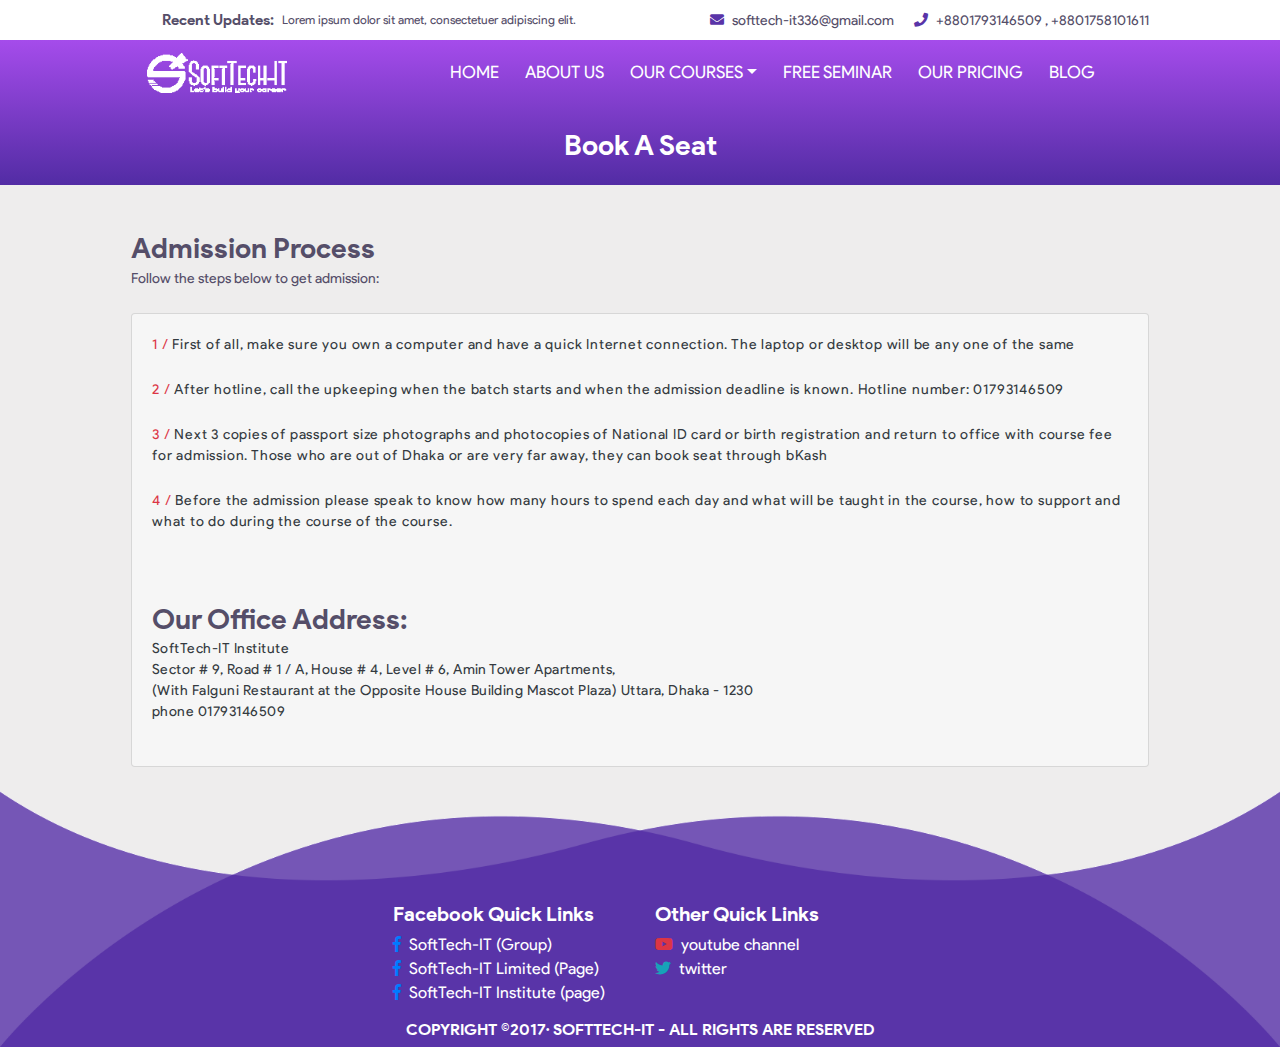
<file: book-a-seat.html>
<!DOCTYPE html>
<html lang="en">
<head>
  <meta charset="UTF-8">
  <meta name="viewport" content="width=device-width, initial-scale=1.0">
  <meta http-equiv="X-UA-Compatible" content="ie=edge">
  <title>Book A Seat | SoftTech-IT</title>

  <!-- Style Files -->
  <link rel="shortcut icon" type="image/x-icon" href="assets/img/favicon.png">
  <link rel="stylesheet" href="assets/css/fontawesome-all.min.css">
  <link rel="stylesheet" href="assets/css/bootstrap.min.css">
  <link rel="stylesheet" href="style.css">
  <link rel="stylesheet" href="assets/css/responsive.css">
</head>
<body>
  <!-- Header Area -->
  <header class="header-area">
    <div class="header-top">
      <div class="container">
        <div class="row py-2">
          <div class="col-lg-6 text-center">
            <h5 class="d-inline-block f-15">Recent Updates: </h5>
            <ul style="margin-bottom:-5px;" id="newsticker" class="d-inline-block list-unstyled text-sm-left">
              <li class="f-12 ml-1">Lorem ipsum dolor sit amet, consectetuer adipiscing elit.</li>
              <li class="f-12 ml-1">Fugit ea exercitationem quam, est vipsum dolor sit amet elit.</li>
              <li class="f-12 ml-1">Earum eaque maiores repellat ullam velit dolor amet elit.</li>
            </ul>
          </div>
          <div class="col-lg-6 text-center text-lg-right">
            <P class="email d-inline-block f-14 mr-3"><i class="fas fa-envelope c-primary mr-2"></i>softtech-it336@gmail.com</P>
            <p class="telephone d-inline-block f-14"><i class="fas fa-phone c-primary mr-2"></i>+8801793146509 , +8801758101611</p>
          </div>
        </div>
      </div>
    </div>
    <div class="header-main">
      <div class="default-overlay">
        <div class="container">
          <div class="row navigation-wrapper w-100">
            <div class="col-12">
              <nav class="navigation-menu navbar navbar-expand-lg w-100">
                <a href="index.html" class="navbar-brand">
                  <img src="assets/img/logo.png" alt="SoftTech-IT" width="140" height="40">
                </a>
                <button class="navbar-toggler bg-white" data-toggle="collapse" data-target="#navbarCollapse">
                    <span class="fas fa-bars c-primary"></span>
                </button>
                <div class="collapse navbar-collapse" id="navbarCollapse">
                  <ul class="navbar-nav ml-auto">
                    <li class="navbar-item">
                        <a href="index.html" class="nav-link text-uppercase f-17">home</a>
                    </li>
                    <li class="navbar-item">
                        <a href="about-us.html" class="nav-link text-uppercase f-17">about us</a>
                    </li>
                    <li class="navbar-item dropdown">
                        <a href="#courses" class="nav-link dropdown-toggle text-uppercase f-17" data-toggle="dropdown">our courses</a>
                        <div class="dropdown-menu">
                          <a class="dropdown-item text-capitalize" href="wp-online-course.html">WordPress Online</a>
                      		<a class="dropdown-item text-capitalize" href="advanced-wp-dev.html">Advanced WordPress</a>
                      	</div>
                    </li>
                    <li class="navbar-item">
                        <a href="seminars.html" class="nav-link text-uppercase f-17">free seminar</a>
                    </li>
                    <li class="navbar-item">
                        <a href="pricing.html" class="nav-link text-uppercase f-17">our pricing</a>
                    </li>
                    <li class="navbar-item">
                        <a href="blog.html" class="nav-link text-uppercase f-17">blog</a>
                    </li>
                  </ul>
                </div>
              </nav>
            </div>
          </div>
          <div class="page-title text-center text-white py-4">
            <h3 class="text-capitalize">book a seat</h3>
          </div>
        </div>
      </div>
    </div>
  </header><!--./Header Area-->
  <!-- Booking Content -->
  <section style="background:#eeeded;">
    <div class="container">
      <h3 class="text-capitalize pt-5 mb-1">admission process</h3>
      <p class="f-14">Follow the steps below to get admission:</p>
      <div class="row">
        <div class="col-12 my-4">
          <div style="background:#f6f6f6;" class="card">
            <div class="card-body">
              <p class="card-text l-sp-05 text-dark f-14 mb-4"><span class="text-danger">1 / </span>First of all, make sure you own a computer and have a quick Internet connection. The laptop or desktop will be any one of the same</p>
              <p class="card-text l-sp-05 text-dark f-14 mb-4"><span class="text-danger">2 / </span>After hotline, call the upkeeping when the batch starts and when the admission deadline is known. Hotline number: 01793146509</p>
              <p class="card-text l-sp-05 text-dark f-14 mb-4"><span class="text-danger">3 / </span>Next 3 copies of passport size photographs and photocopies of National ID card or birth registration and return to office with course fee for admission. Those who are out of Dhaka or are very far away, they can book seat through bKash</p>
              <p class="card-text l-sp-05 text-dark f-14 mb-4"><span class="text-danger">4 / </span>Before the admission please speak to know how many hours to spend each day and what will be taught in the course, how to support and what to do during the course of the course.</p>
              <h3 class="text-capitalize pt-5 mb-1">our office address:</h3>
              <p class="card-text l-sp-03 text-dark f-14 mb-4">SoftTech-IT Institute<br>Sector # 9, Road # 1 / A, House # 4, Level # 6, Amin Tower Apartments,<br>(With Falguni Restaurant at the Opposite House Building Mascot Plaza) Uttara, Dhaka - 1230<br>phone 01793146509</p>
            </div>
          </div>
        </div>
      </div>
    </div>
  </section><!--./Booking Content-->
  <!-- Footer Area -->
  <footer style="background:#eeeded;" class="footer-area">
    <div class="footer-layer">
      <div class="container mt-7">
        <div class="row justify-content-center">
          <div class="col-12 col-sm-6 col-md-4 col-lg-3 text-center text-sm-left mb-3 mb-sm-0">
            <h5 class="mb-2">Facebook Quick Links</h5>
            <a class="d-block" href="#"><span class="fab fa-facebook-f mr-2 text-primary"></span>SoftTech-IT (Group)</a>
            <a class="d-block" href="#"><span class="fab fa-facebook-f mr-2 text-primary"></span>SoftTech-IT Limited (Page)</a>
            <a class="d-block" href="#"><span class="fab fa-facebook-f mr-2 text-primary"></span>SoftTech-IT Institute (page)</a>
          </div>
          <div class="col-12 col-sm-6 col-md-4 col-lg-3 text-center text-sm-left">
            <h5 class="mb-2">Other Quick Links</h5>
            <a class="d-block" href="#"><span class="fab fa-youtube mr-2 text-danger"></span>youtube channel</a>
            <a class="d-block" href="#"><span class="fab fa-twitter mr-2 text-info"></span>twitter</a>
          </div>
        </div>
        <div class="row mt-3 text-center">
          <h6 class="mx-auto mb-2">COPYRIGHT &copy;2017· SOFTTECH-IT - ALL RIGHTS ARE RESERVED</h6>
        </div>
      </div>
    </div>
  </footer><!--./Footer Area-->

  <!-- Script Files -->
  <script src="assets/js/jquery-3.2.1.min.js"></script>
  <script src="assets/js/popper.min.js"></script>
  <script src="assets/js/bootstrap.min.js"></script>
  <script src="assets/js/jquery.newsTicker.js"></script>
  <script src="assets/js/custom.js"></script>
</body>
</html>
</file>
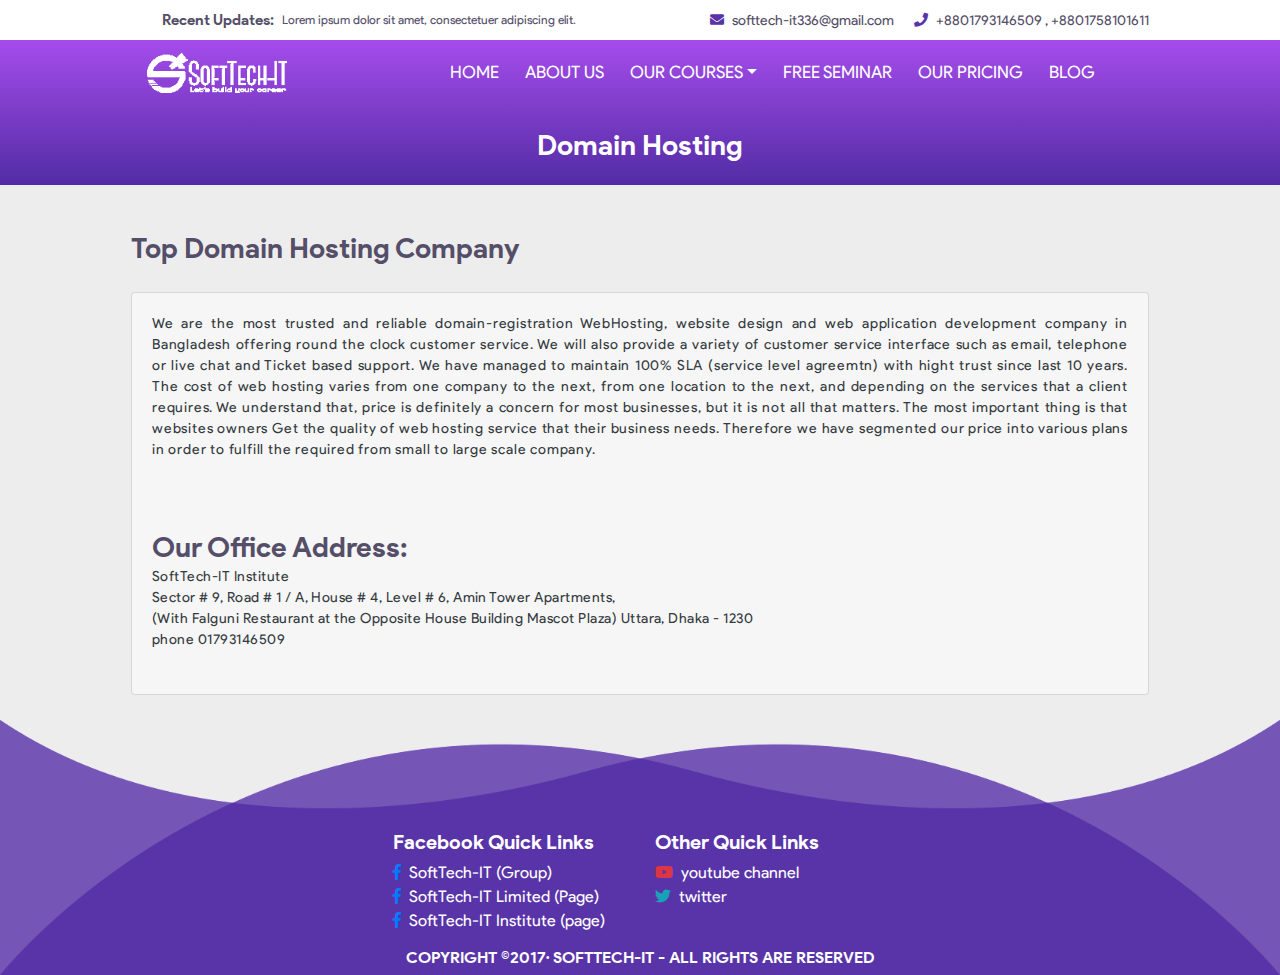
<file: domain-hosting.html>
<!DOCTYPE html>
<html lang="en">
<head>
  <meta charset="UTF-8">
  <meta name="viewport" content="width=device-width, initial-scale=1.0">
  <meta http-equiv="X-UA-Compatible" content="ie=edge">
  <title>Domain Hosting Service | SoftTech-IT</title>

  <!-- Style Files -->
  <link rel="shortcut icon" type="image/x-icon" href="assets/img/favicon.png">
  <link rel="stylesheet" href="assets/css/fontawesome-all.min.css">
  <link rel="stylesheet" href="assets/css/bootstrap.min.css">
  <link rel="stylesheet" href="style.css">
  <link rel="stylesheet" href="assets/css/responsive.css">
</head>
<body>
  <!-- Header Area -->
  <header class="header-area">
    <div class="header-top">
      <div class="container">
        <div class="row py-2">
          <div class="col-lg-6 text-center">
            <h5 class="d-inline-block f-15">Recent Updates: </h5>
            <ul style="margin-bottom:-5px;" id="newsticker" class="d-inline-block list-unstyled text-sm-left">
              <li class="f-12 ml-1">Lorem ipsum dolor sit amet, consectetuer adipiscing elit.</li>
              <li class="f-12 ml-1">Fugit ea exercitationem quam, est vipsum dolor sit amet elit.</li>
              <li class="f-12 ml-1">Earum eaque maiores repellat ullam velit dolor amet elit.</li>
            </ul>
          </div>
          <div class="col-lg-6 text-center text-lg-right">
            <P class="email d-inline-block f-14 mr-3"><i class="fas fa-envelope c-primary mr-2"></i>softtech-it336@gmail.com</P>
            <p class="telephone d-inline-block f-14"><i class="fas fa-phone c-primary mr-2"></i>+8801793146509 , +8801758101611</p>
          </div>
        </div>
      </div>
    </div>
    <div class="header-main">
      <div class="default-overlay">
        <div class="container">
          <div class="row navigation-wrapper w-100">
            <div class="col-12">
              <nav class="navigation-menu navbar navbar-expand-lg w-100">
                <a href="index.html" class="navbar-brand">
                  <img src="assets/img/logo.png" alt="SoftTech-IT" width="140" height="40">
                </a>
                <button class="navbar-toggler bg-white" data-toggle="collapse" data-target="#navbarCollapse">
                    <span class="fas fa-bars c-primary"></span>
                </button>
                <div class="collapse navbar-collapse" id="navbarCollapse">
                  <ul class="navbar-nav ml-auto">
                    <li class="navbar-item">
                        <a href="index.html" class="nav-link text-uppercase f-17">home</a>
                    </li>
                    <li class="navbar-item">
                        <a href="about-us.html" class="nav-link text-uppercase f-17">about us</a>
                    </li>
                    <li class="navbar-item dropdown">
                        <a href="#courses" class="nav-link dropdown-toggle text-uppercase f-17" data-toggle="dropdown">our courses</a>
                        <div class="dropdown-menu">
                          <a class="dropdown-item text-capitalize" href="wp-online-course.html">WordPress Online</a>
                      		<a class="dropdown-item text-capitalize" href="advanced-wp-dev.html">Advanced WordPress</a>
                      	</div>
                    </li>
                    <li class="navbar-item">
                        <a href="seminars.html" class="nav-link text-uppercase f-17">free seminar</a>
                    </li>
                    <li class="navbar-item">
                        <a href="pricing.html" class="nav-link text-uppercase f-17">our pricing</a>
                    </li>
                    <li class="navbar-item">
                        <a href="blog.html" class="nav-link text-uppercase f-17">blog</a>
                    </li>
                  </ul>
                </div>
              </nav>
            </div>
          </div>
          <div class="page-title text-center text-white py-4">
            <h3 class="text-capitalize">domain hosting</h3>
          </div>
        </div>
      </div>
    </div>
  </header><!--./Header Area-->
  <!-- Pricing Content -->
  <section style="background:#eeeded;">
    <div class="container">
      <h3 class="text-capitalize pt-5 mb-1">top domain hosting company</h3>
      <div class="row">
        <div class="col-12 my-4">
          <div style="background:#f6f6f6;" class="card">
            <div class="card-body">
              <p class="card-text l-sp-05 text-dark f-14 mb-4 text-justify">We are the most trusted and reliable domain-registration WebHosting, website design and web application development company in Bangladesh offering round the clock customer service. We will also provide a variety of customer service interface such as email, telephone or live chat and Ticket based support.  We have managed to maintain 100% SLA (service level agreemtn) with hight trust since last 10 years. The cost of web hosting varies from one company to the next, from one location to the next, and depending on the services that a client requires. We understand that, price is definitely a concern for most businesses, but it is not all that matters. The most important thing is that websites owners Get the quality of web hosting service that their business needs. Therefore we have segmented our price into various plans in order to fulfill the required from small to large scale company.</p>
              <h3 class="text-capitalize pt-5 mb-1">our office address:</h3>
              <p class="card-text l-sp-03 text-dark f-14 mb-4">SoftTech-IT Institute<br>Sector # 9, Road # 1 / A, House # 4, Level # 6, Amin Tower Apartments,<br>(With Falguni Restaurant at the Opposite House Building Mascot Plaza) Uttara, Dhaka - 1230<br>phone 01793146509</p>
            </div>
          </div>
        </div>
      </div>
    </div>
  </section><!--./Pricing Content-->
  <!-- Footer Area -->
  <footer style="background:#eeeded;" class="footer-area">
    <div class="footer-layer">
      <div class="container mt-7">
        <div class="row justify-content-center">
          <div class="col-12 col-sm-6 col-md-4 col-lg-3 text-center text-sm-left mb-3 mb-sm-0">
            <h5 class="mb-2">Facebook Quick Links</h5>
            <a class="d-block" href="#"><span class="fab fa-facebook-f mr-2 text-primary"></span>SoftTech-IT (Group)</a>
            <a class="d-block" href="#"><span class="fab fa-facebook-f mr-2 text-primary"></span>SoftTech-IT Limited (Page)</a>
            <a class="d-block" href="#"><span class="fab fa-facebook-f mr-2 text-primary"></span>SoftTech-IT Institute (page)</a>
          </div>
          <div class="col-12 col-sm-6 col-md-4 col-lg-3 text-center text-sm-left">
            <h5 class="mb-2">Other Quick Links</h5>
            <a class="d-block" href="#"><span class="fab fa-youtube mr-2 text-danger"></span>youtube channel</a>
            <a class="d-block" href="#"><span class="fab fa-twitter mr-2 text-info"></span>twitter</a>
          </div>
        </div>
        <div class="row mt-3 text-center">
          <h6 class="mx-auto mb-2">COPYRIGHT &copy;2017· SOFTTECH-IT - ALL RIGHTS ARE RESERVED</h6>
        </div>
      </div>
    </div>
  </footer><!--./Footer Area-->

  <!-- Script Files -->
  <script src="assets/js/jquery-3.2.1.min.js"></script>
  <script src="assets/js/popper.min.js"></script>
  <script src="assets/js/bootstrap.min.js"></script>
  <script src="assets/js/jquery.newsTicker.js"></script>
  <script src="assets/js/custom.js"></script>
</body>
</html>
</file>
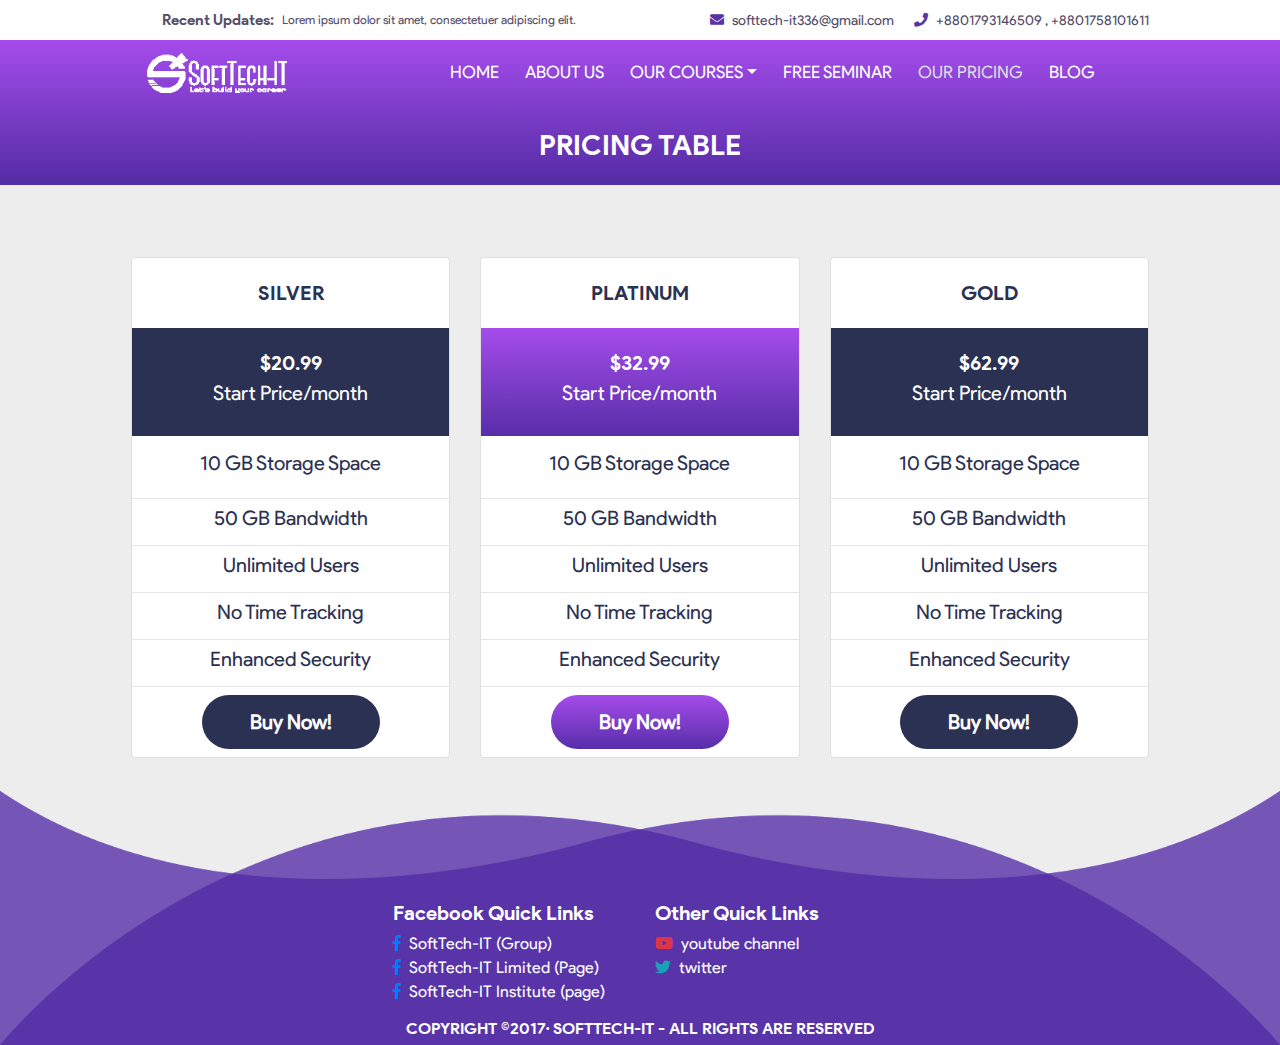
<file: pricing.html>
<!DOCTYPE html>
<html lang="en">
<head>
  <meta charset="UTF-8">
  <meta name="viewport" content="width=device-width, initial-scale=1.0">
  <meta http-equiv="X-UA-Compatible" content="ie=edge">
  <title>Our Pricing | SoftTech-IT</title>

  <!-- Style Files -->
  <link rel="shortcut icon" type="image/x-icon" href="assets/img/favicon.png">
  <link rel="stylesheet" href="assets/css/fontawesome-all.min.css">
  <link rel="stylesheet" href="assets/css/bootstrap.min.css">
  <link rel="stylesheet" href="style.css">
  <link rel="stylesheet" href="assets/css/responsive.css">
  <style>
    .card{
      color: #2b3152;
      transition: all .4s ease;
      overflow: auto;
    }
    .card:hover{
      transform: scale(1.1,1.1);
      box-shadow: 5px 5px 5px #ccc;
      transition: all .4s ease;
    }
    .price-box{
      background: #2b3152;
    }
    .platinum .price-box{
      background: rgba(89,52,168,1);
      background: linear-gradient(to bottom, rgba(165,76,235,1), rgba(87,46,168,1));
    }
    .card hr {
      color: #e5e5e5;
      margin: 0;
    }
    .card a{
      color: #fff;
      text-decoration: none;
      border-radius: 40px;
    }
    .silver a{
      background: #2b3152;
    }
    .platinum a{
      background: rgba(89,52,168,1);
      background: linear-gradient(to bottom, rgba(165,76,235,1), rgba(87,46,168,1));
    }
  </style>
</head>
<body>
  <!-- Header Area -->
  <header class="header-area">
    <div class="header-top">
      <div class="container">
        <div class="row py-2">
          <div class="col-lg-6 text-center">
            <h5 class="d-inline-block f-15">Recent Updates: </h5>
            <ul style="margin-bottom:-5px;" id="newsticker" class="d-inline-block list-unstyled text-sm-left">
              <li class="f-12 ml-1">Lorem ipsum dolor sit amet, consectetuer adipiscing elit.</li>
              <li class="f-12 ml-1">Fugit ea exercitationem quam, est vipsum dolor sit amet elit.</li>
              <li class="f-12 ml-1">Earum eaque maiores repellat ullam velit dolor amet elit.</li>
            </ul>
          </div>
          <div class="col-lg-6 text-center text-lg-right">
            <P class="email d-inline-block f-14 mr-3"><i class="fas fa-envelope c-primary mr-2"></i>softtech-it336@gmail.com</P>
            <p class="telephone d-inline-block f-14"><i class="fas fa-phone c-primary mr-2"></i>+8801793146509 , +8801758101611</p>
          </div>
        </div>
      </div>
    </div>
    <div class="header-main">
      <div class="default-overlay">
        <div class="container">
          <div class="row navigation-wrapper w-100">
            <div class="col-12">
              <nav class="navigation-menu navbar navbar-expand-lg w-100">
                <a href="index.html" class="navbar-brand">
                  <img src="assets/img/logo.png" alt="SoftTech-IT" width="140" height="40">
                </a>
                <button class="navbar-toggler bg-white" data-toggle="collapse" data-target="#navbarCollapse">
                    <span class="fas fa-bars c-primary"></span>
                </button>
                <div class="collapse navbar-collapse" id="navbarCollapse">
                  <ul class="navbar-nav ml-auto">
                    <li class="navbar-item">
                        <a href="index.html" class="nav-link text-uppercase f-17">home</a>
                    </li>
                    <li class="navbar-item">
                        <a href="about-us.html" class="nav-link text-uppercase f-17">about us</a>
                    </li>
                    <li class="navbar-item dropdown">
                        <a href="#courses" class="nav-link dropdown-toggle text-uppercase f-17" data-toggle="dropdown">our courses</a>
                        <div class="dropdown-menu">
                          <a class="dropdown-item text-capitalize" href="wp-online-course.html">WordPress Online</a>
                      		<a class="dropdown-item text-capitalize" href="advanced-wp-dev.html">Advanced WordPress</a>
                      	</div>
                    </li>
                    <li class="navbar-item">
                        <a href="seminars.html" class="nav-link text-uppercase f-17">free seminar</a>
                    </li>
                    <li class="navbar-item">
                        <a href="pricing.html" class="nav-link active text-uppercase f-17">our pricing</a>
                    </li>
                    <li class="navbar-item">
                        <a href="blog.html" class="nav-link text-uppercase f-17">blog</a>
                    </li>
                  </ul>
                </div>
              </nav>
            </div>
          </div>
          <div class="page-title text-center text-white py-4">
            <h3 class="text-uppercase">pricing table</h3>
          </div>
        </div>
      </div>
    </div>
  </header><!--./Header Area-->
  <!-- Pricing Content -->
  <section style="background:#eeeded;">
    <div class="container">
      <div class="row pt-5 justify-content-center">
        <div class="col-10 col-sm-6 col-md-4 my-4 pb-2">
          <div class="card silver">
            <div class="card-body p-0 text-center">
              <h5 class="text-uppercase text-center p-4">silver</h5>
              <div class="price-box text-center text-white p-4">
                <h5 class="price mb-2">$20.99</h5>
                <p class="duration h5">Start Price/month</p>
              </div>
              <p class="h5 text-capitalize py-3">10 GB storage space</p><hr>
              <p class="h5 text-capitalize py-2">50 GB bandwidth</p><hr>
              <p class="h5 text-capitalize py-2">unlimited users</p><hr>
              <p class="h5 text-capitalize py-2">no time tracking</p><hr>
              <p class="h5 text-capitalize py-2">enhanced security</p><hr>
              <a class="d-inline-block h5 font-weight-bold text-capitalize my-2 py-3 px-5" href="#">buy now!</a>
            </div>
          </div>
        </div>
        <div class="col-10 col-sm-6 col-md-4 my-4 pb-2">
          <div class="card platinum">
            <div class="card-body p-0 text-center">
              <h5 class="text-uppercase text-center p-4">platinum</h5>
              <div class="price-box text-center text-white p-4">
                <h5 class="price mb-2">$32.99</h5>
                <p class="duration h5">Start Price/month</p>
              </div>
              <p class="h5 text-capitalize py-3">10 GB storage space</p><hr>
              <p class="h5 text-capitalize py-2">50 GB bandwidth</p><hr>
              <p class="h5 text-capitalize py-2">unlimited users</p><hr>
              <p class="h5 text-capitalize py-2">no time tracking</p><hr>
              <p class="h5 text-capitalize py-2">enhanced security</p><hr>
              <a class="d-inline-block h5 font-weight-bold text-capitalize my-2 py-3 px-5" href="#">buy now!</a>
            </div>
          </div>
        </div>
        <div class="col-10 col-sm-6 col-md-4 my-4 pb-2">
          <div class="card silver">
            <div class="card-body p-0 text-center">
              <h5 class="text-uppercase text-center p-4">gold</h5>
              <div class="price-box text-center text-white p-4">
                <h5 class="price mb-2">$62.99</h5>
                <p class="duration h5">Start Price/month</p>
              </div>
              <p class="h5 text-capitalize py-3">10 GB storage space</p><hr>
              <p class="h5 text-capitalize py-2">50 GB bandwidth</p><hr>
              <p class="h5 text-capitalize py-2">unlimited users</p><hr>
              <p class="h5 text-capitalize py-2">no time tracking</p><hr>
              <p class="h5 text-capitalize py-2">enhanced security</p><hr>
              <a class="d-inline-block h5 font-weight-bold text-capitalize my-2 py-3 px-5" href="#">buy now!</a>
            </div>
          </div>
        </div>
      </div>
    </div>
  </section><!--./Pricing Content-->
  <!-- Footer Area -->
  <footer style="background:#eeeded;" class="footer-area">
    <div class="footer-layer">
      <div class="container mt-7">
        <div class="row justify-content-center">
          <div class="col-12 col-sm-6 col-md-4 col-lg-3 text-center text-sm-left mb-3 mb-sm-0">
            <h5 class="mb-2">Facebook Quick Links</h5>
            <a class="d-block" href="#"><span class="fab fa-facebook-f mr-2 text-primary"></span>SoftTech-IT (Group)</a>
            <a class="d-block" href="#"><span class="fab fa-facebook-f mr-2 text-primary"></span>SoftTech-IT Limited (Page)</a>
            <a class="d-block" href="#"><span class="fab fa-facebook-f mr-2 text-primary"></span>SoftTech-IT Institute (page)</a>
          </div>
          <div class="col-12 col-sm-6 col-md-4 col-lg-3 text-center text-sm-left">
            <h5 class="mb-2">Other Quick Links</h5>
            <a class="d-block" href="#"><span class="fab fa-youtube mr-2 text-danger"></span>youtube channel</a>
            <a class="d-block" href="#"><span class="fab fa-twitter mr-2 text-info"></span>twitter</a>
          </div>
        </div>
        <div class="row mt-3 text-center">
          <h6 class="mx-auto mb-2">COPYRIGHT &copy;2017· SOFTTECH-IT - ALL RIGHTS ARE RESERVED</h6>
        </div>
      </div>
    </div>
  </footer><!--./Footer Area-->

  <!-- Script Files -->
  <script src="assets/js/jquery-3.2.1.min.js"></script>
  <script src="assets/js/popper.min.js"></script>
  <script src="assets/js/bootstrap.min.js"></script>
  <script src="assets/js/jquery.newsTicker.js"></script>
  <script src="assets/js/custom.js"></script>
</body>
</html>
</file>
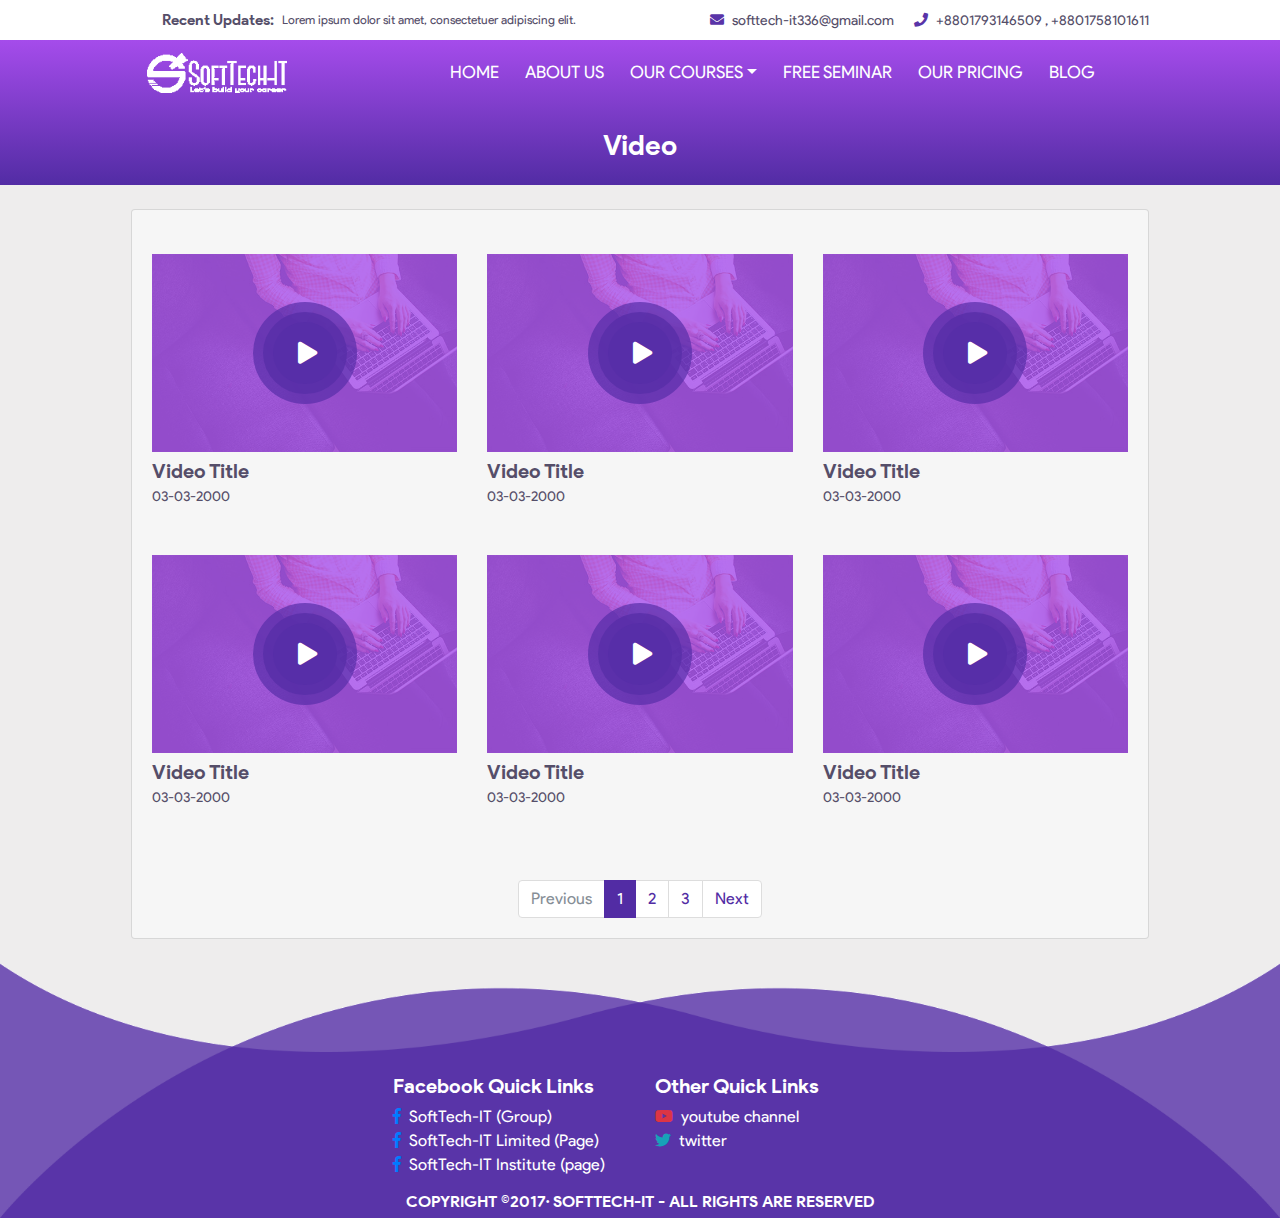
<file: video-gallery.html>
<!DOCTYPE html>
<html lang="en">
<head>
  <meta charset="UTF-8">
  <meta name="viewport" content="width=device-width, initial-scale=1.0">
  <meta http-equiv="X-UA-Compatible" content="ie=edge">
  <title>Video Gallery | SoftTech-IT</title>

  <!-- Style Files -->
  <link rel="shortcut icon" type="image/x-icon" href="assets/img/favicon.png">
  <link rel="stylesheet" href="assets/css/fontawesome-all.min.css">
  <link rel="stylesheet" href="assets/css/bootstrap.min.css">
  <link rel="stylesheet" href="assets/css/modal-video.min.css">
  <link rel="stylesheet" href="style.css">
  <link rel="stylesheet" href="assets/css/responsive.css">
  <style>
    .video-gallery .video .layer-2{
      padding: 10px;
      border-radius: 50%;
      background: rgba(87,46,168,0.7);
    }
    .video-gallery .video .layer-1{
      padding: 10px;
      border-radius: 50%;
      background: rgba(87,46,168,0.8);
    }
    .video-gallery .video .fas{
      padding: 20px 20px 20px 25px;
      border-radius: 50%;
      background: rgba(87,46,168,1);
    }
    .video-gallery .video a{
      transition: all .1s ease;
    }
    .video-gallery .video a:hover{
      transform: scale(1.1,1.1);
      transition: all .1s ease;
    }
    .video-1{
      background: url('assets/img/pg-1.jpg') no-repeat scroll center center/ 100% 100%;
    }
    .video-gallery .video-overlay{
      width: 100%;
      height: 100%;
      background: rgba(165,76,235,0.8);
    }
    .page-item.active .page-link {
    	background-color: rgba(82,44,164,1);
    	border-color: rgba(82,44,164,1);
    }
    .page-link {
    	color: rgba(82,44,164,1);
    }
  </style>
</head>
<body>
  <!-- Header Area -->
  <header class="header-area">
    <div class="header-top">
      <div class="container">
        <div class="row py-2">
          <div class="col-lg-6 text-center">
            <h5 class="d-inline-block f-15">Recent Updates: </h5>
            <ul style="margin-bottom:-5px;" id="newsticker" class="d-inline-block list-unstyled text-sm-left">
              <li class="f-12 ml-1">Lorem ipsum dolor sit amet, consectetuer adipiscing elit.</li>
              <li class="f-12 ml-1">Fugit ea exercitationem quam, est vipsum dolor sit amet elit.</li>
              <li class="f-12 ml-1">Earum eaque maiores repellat ullam velit dolor amet elit.</li>
            </ul>
          </div>
          <div class="col-lg-6 text-center text-lg-right">
            <P class="email d-inline-block f-14 mr-3"><i class="fas fa-envelope c-primary mr-2"></i>softtech-it336@gmail.com</P>
            <p class="telephone d-inline-block f-14"><i class="fas fa-phone c-primary mr-2"></i>+8801793146509 , +8801758101611</p>
          </div>
        </div>
      </div>
    </div>
    <div class="header-main">
      <div class="default-overlay">
        <div class="container">
          <div class="row navigation-wrapper w-100">
            <div class="col-12">
              <nav class="navigation-menu navbar navbar-expand-lg w-100">
                <a href="index.html" class="navbar-brand">
                  <img src="assets/img/logo.png" alt="SoftTech-IT" width="140" height="40">
                </a>
                <button class="navbar-toggler bg-white" data-toggle="collapse" data-target="#navbarCollapse">
                    <span class="fas fa-bars c-primary"></span>
                </button>
                <div class="collapse navbar-collapse" id="navbarCollapse">
                  <ul class="navbar-nav ml-auto">
                    <li class="navbar-item">
                        <a href="index.html" class="nav-link text-uppercase f-17">home</a>
                    </li>
                    <li class="navbar-item">
                        <a href="about-us.html" class="nav-link text-uppercase f-17">about us</a>
                    </li>
                    <li class="navbar-item dropdown">
                        <a href="#courses" class="nav-link dropdown-toggle text-uppercase f-17" data-toggle="dropdown">our courses</a>
                        <div class="dropdown-menu">
                          <a class="dropdown-item text-capitalize" href="wp-online-course.html">WordPress Online</a>
                      		<a class="dropdown-item text-capitalize" href="advanced-wp-dev.html">Advanced WordPress</a>
                      	</div>
                    </li>
                    <li class="navbar-item">
                        <a href="seminars.html" class="nav-link text-uppercase f-17">free seminar</a>
                    </li>
                    <li class="navbar-item">
                        <a href="pricing.html" class="nav-link text-uppercase f-17">our pricing</a>
                    </li>
                    <li class="navbar-item">
                        <a href="blog.html" class="nav-link text-uppercase f-17">blog</a>
                    </li>
                  </ul>
                </div>
              </nav>
            </div>
          </div>
          <div class="page-title text-center text-white py-4">
            <h3 class="text-capitalize">video</h3>
          </div>
        </div>
      </div>
    </div>
  </header><!--./Header Area-->
  <!-- Content -->
  <section style="background:#eeeded;" class="video-gallery">
    <div class="container">
      <div class="row">
        <div class="col-12 my-4">
          <div style="background:#f6f6f6;" class="card">
            <div class="card-body row">
              <div class="col-sm-6 col-md-4 my-4">
                <div class="video video-1 text-center align-self-center">
                  <div class="video-overlay">
                    <a class="js-modal-btn text-dark d-inline-block m-5" href="#" data-video-id="mqI_zGsM5Jc">
                      <span class="layer-2 rounded-circle d-inline-block">
                        <span class="layer-1 rounded-circle d-inline-block">
                          <i class="fas fa-play f-22 text-white"></i>
                        </span>
                      </span>
                    </a>
                  </div>
                </div>
                <h5 class="text-capitalize mt-2 mb-1">video title</h5>
                <p class="f-14 text-capitalize">03-03-2000</p>
              </div>
              <div class="col-sm-6 col-md-4 my-4">
                <div class="video video-1 text-center align-self-center">
                  <div class="video-overlay">
                    <a class="js-modal-btn text-dark d-inline-block m-5" href="#" data-video-id="mqI_zGsM5Jc">
                      <span class="layer-2 rounded-circle d-inline-block">
                        <span class="layer-1 rounded-circle d-inline-block">
                          <i class="fas fa-play f-22 text-white"></i>
                        </span>
                      </span>
                    </a>
                  </div>
                </div>
                <h5 class="text-capitalize mt-2 mb-1">video title</h5>
                <p class="f-14 text-capitalize">03-03-2000</p>
              </div>
              <div class="col-sm-6 col-md-4 my-4">
                <div class="video video-1 text-center align-self-center">
                  <div class="video-overlay">
                    <a class="js-modal-btn text-dark d-inline-block m-5" href="#" data-video-id="mqI_zGsM5Jc">
                      <span class="layer-2 rounded-circle d-inline-block">
                        <span class="layer-1 rounded-circle d-inline-block">
                          <i class="fas fa-play f-22 text-white"></i>
                        </span>
                      </span>
                    </a>
                  </div>
                </div>
                <h5 class="text-capitalize mt-2 mb-1">video title</h5>
                <p class="f-14 text-capitalize">03-03-2000</p>
              </div>
              <div class="col-sm-6 col-md-4 my-4">
                <div class="video video-1 text-center align-self-center">
                  <div class="video-overlay">
                    <a class="js-modal-btn text-dark d-inline-block m-5" href="#" data-video-id="mqI_zGsM5Jc">
                      <span class="layer-2 rounded-circle d-inline-block">
                        <span class="layer-1 rounded-circle d-inline-block">
                          <i class="fas fa-play f-22 text-white"></i>
                        </span>
                      </span>
                    </a>
                  </div>
                </div>
                <h5 class="text-capitalize mt-2 mb-1">video title</h5>
                <p class="f-14 text-capitalize">03-03-2000</p>
              </div>
              <div class="col-sm-6 col-md-4 my-4">
                <div class="video video-1 text-center align-self-center">
                  <div class="video-overlay">
                    <a class="js-modal-btn text-dark d-inline-block m-5" href="#" data-video-id="mqI_zGsM5Jc">
                      <span class="layer-2 rounded-circle d-inline-block">
                        <span class="layer-1 rounded-circle d-inline-block">
                          <i class="fas fa-play f-22 text-white"></i>
                        </span>
                      </span>
                    </a>
                  </div>
                </div>
                <h5 class="text-capitalize mt-2 mb-1">video title</h5>
                <p class="f-14 text-capitalize">03-03-2000</p>
              </div>
              <div class="col-sm-6 col-md-4 my-4">
                <div class="video video-1 text-center align-self-center">
                  <div class="video-overlay">
                    <a class="js-modal-btn text-dark d-inline-block m-5" href="#" data-video-id="mqI_zGsM5Jc">
                      <span class="layer-2 rounded-circle d-inline-block">
                        <span class="layer-1 rounded-circle d-inline-block">
                          <i class="fas fa-play f-22 text-white"></i>
                        </span>
                      </span>
                    </a>
                  </div>
                </div>
                <h5 class="text-capitalize mt-2 mb-1">video title</h5>
                <p class="f-14 text-capitalize">03-03-2000</p>
              </div>
              <nav class="mt-5 mx-auto" aria-label="pagination">
                <ul class="pagination">
                  <li class="page-item disabled"><a class="page-link" href="#" tabindex="-1">Previous</a></li>
                  <li class="page-item active"><a class="page-link" href="#">1</a></li>
                  <li class="page-item"><a class="page-link" href="#">2</a></li>
                  <li class="page-item"><a class="page-link" href="#">3</a></li>
                  <li class="page-item">
                    <a class="page-link" href="#">Next</a>
                  </li>
                </ul>
              </nav>
            </div>
          </div>
        </div>
      </div>
    </div>
  </section><!--./Content-->
  <!-- Footer Area -->
  <footer style="background:#eeeded;" class="footer-area">
    <div class="footer-layer">
      <div class="container mt-7">
        <div class="row justify-content-center">
          <div class="col-12 col-sm-6 col-md-4 col-lg-3 text-center text-sm-left mb-3 mb-sm-0">
            <h5 class="mb-2">Facebook Quick Links</h5>
            <a class="d-block" href="#"><span class="fab fa-facebook-f mr-2 text-primary"></span>SoftTech-IT (Group)</a>
            <a class="d-block" href="#"><span class="fab fa-facebook-f mr-2 text-primary"></span>SoftTech-IT Limited (Page)</a>
            <a class="d-block" href="#"><span class="fab fa-facebook-f mr-2 text-primary"></span>SoftTech-IT Institute (page)</a>
          </div>
          <div class="col-12 col-sm-6 col-md-4 col-lg-3 text-center text-sm-left">
            <h5 class="mb-2">Other Quick Links</h5>
            <a class="d-block" href="#"><span class="fab fa-youtube mr-2 text-danger"></span>youtube channel</a>
            <a class="d-block" href="#"><span class="fab fa-twitter mr-2 text-info"></span>twitter</a>
          </div>
        </div>
        <div class="row mt-3 text-center">
          <h6 class="mx-auto mb-2">COPYRIGHT &copy;2017· SOFTTECH-IT - ALL RIGHTS ARE RESERVED</h6>
        </div>
      </div>
    </div>
  </footer><!--./Footer Area-->

  <!-- Script Files -->
  <script src="assets/js/jquery-3.2.1.min.js"></script>
  <script src="assets/js/popper.min.js"></script>
  <script src="assets/js/bootstrap.min.js"></script>
  <script src="assets/js/jquery.newsTicker.js"></script>
  <script src="assets/js/jquery-modal-video.min.js"></script>
  <script src="assets/js/custom.js"></script>
  <script type="text/javascript">
    $(".js-modal-btn").modalVideo({
      youtube:{
          controls:1,
          autoplay: 1,
        }
    });
  </script>
</body>
</html>
</file>
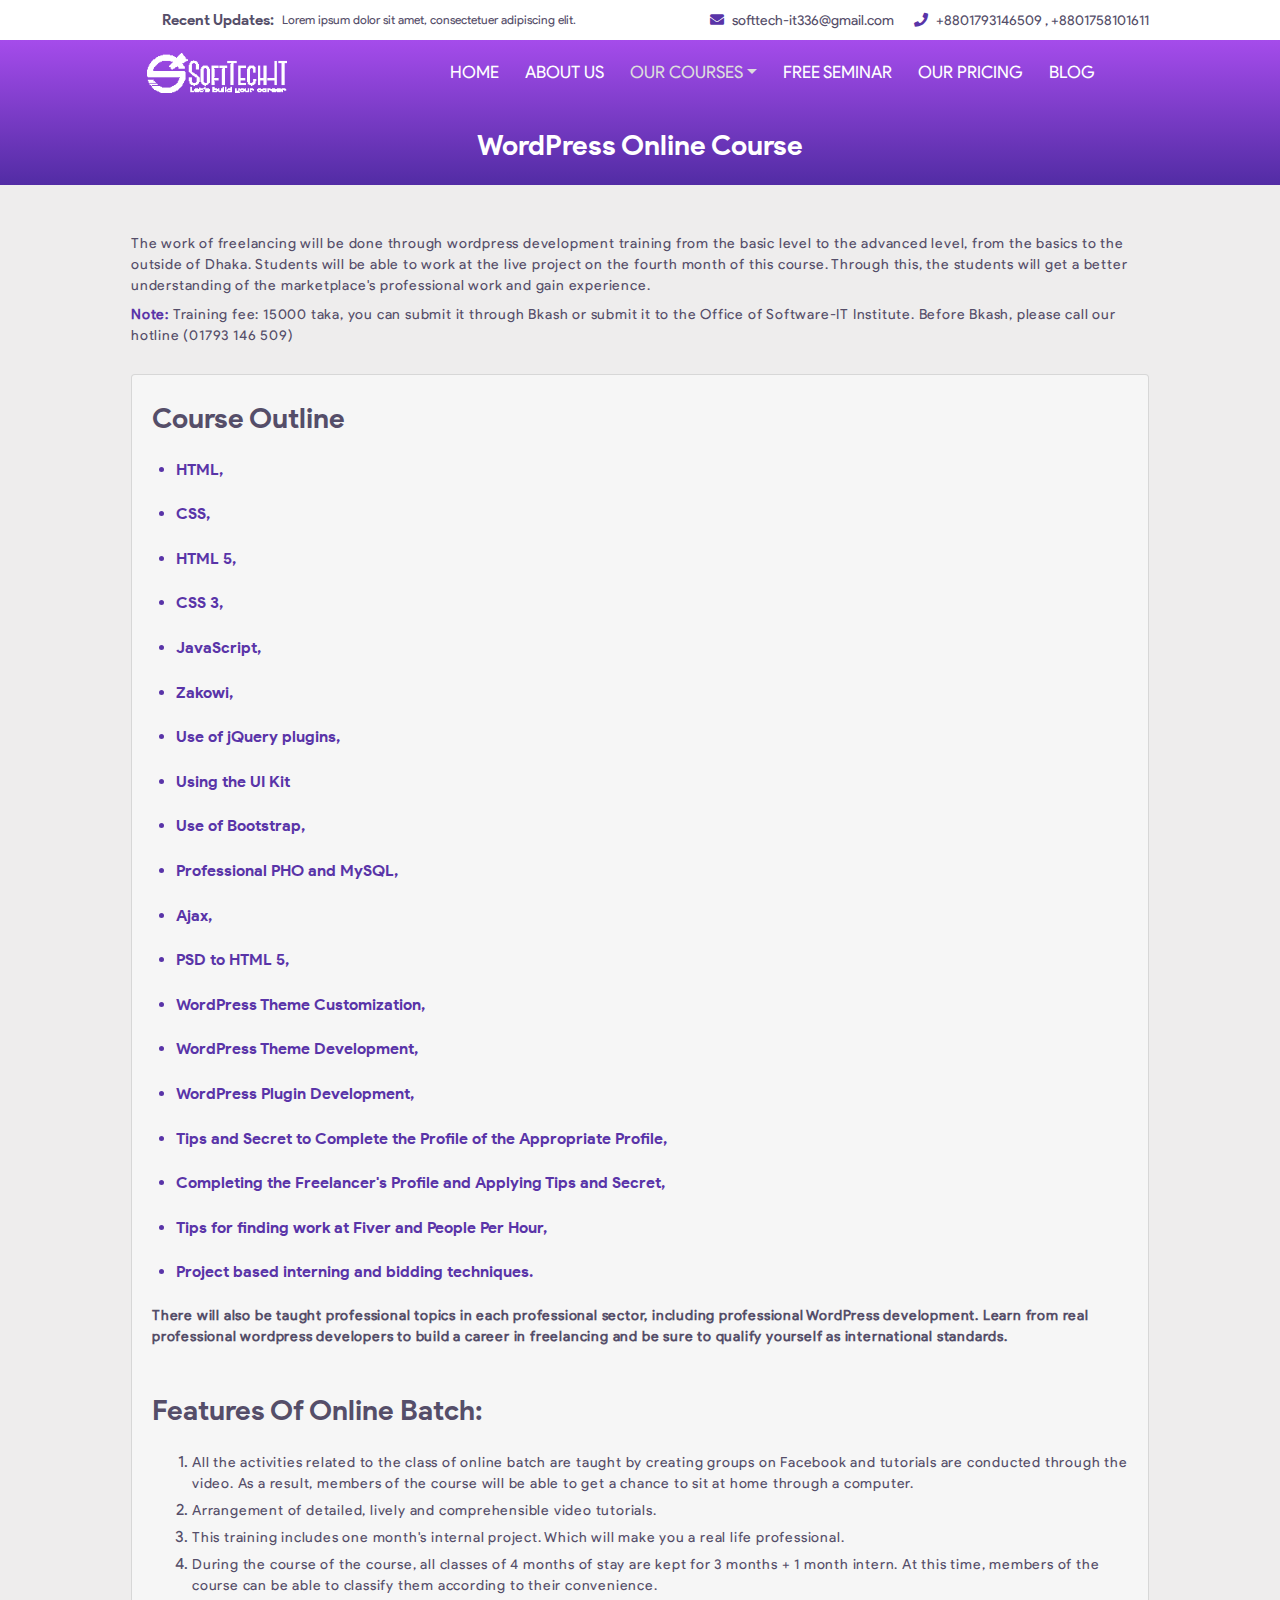
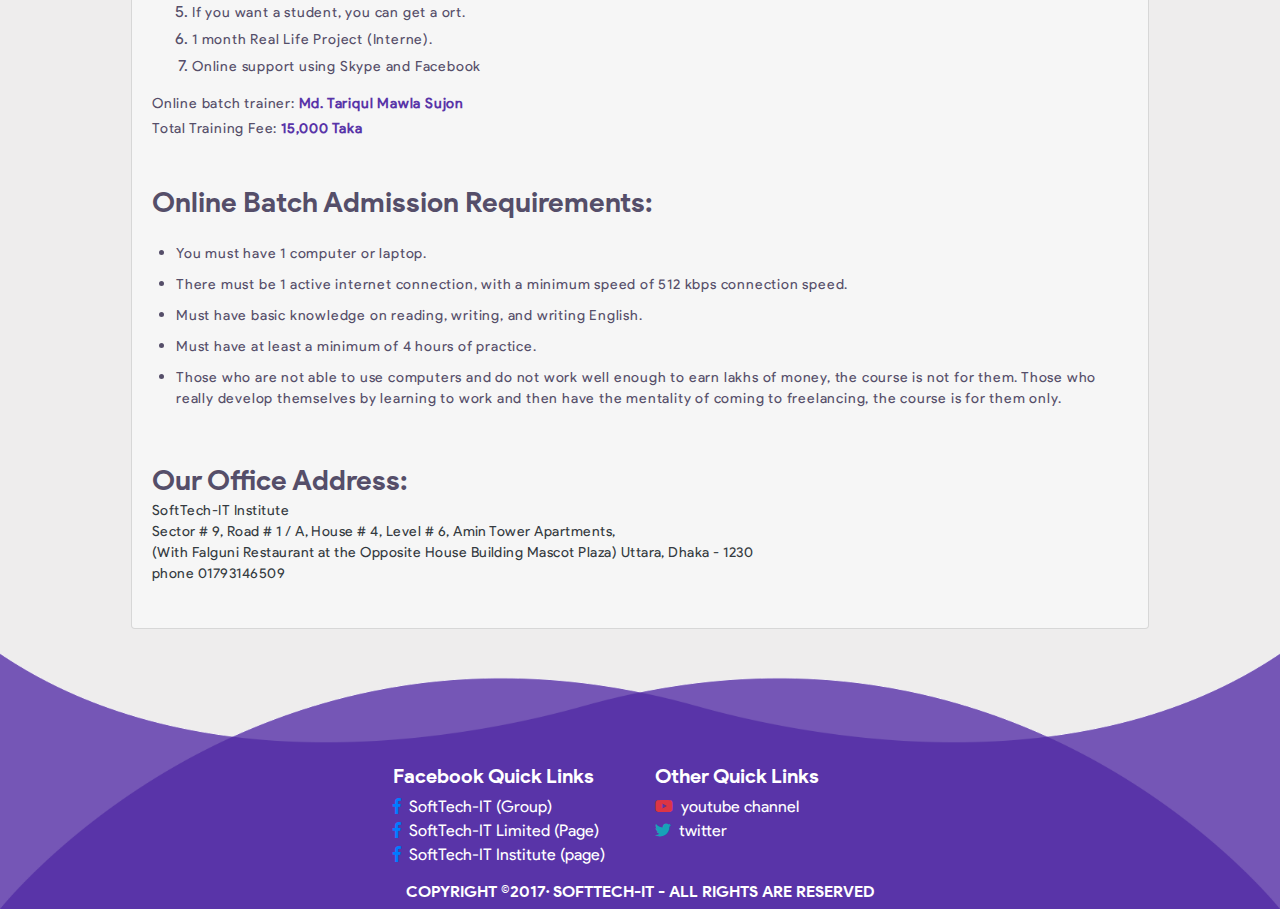
<file: wp-online-course.html>
<!DOCTYPE html>
<html lang="en">
<head>
  <meta charset="UTF-8">
  <meta name="viewport" content="width=device-width, initial-scale=1.0">
  <meta http-equiv="X-UA-Compatible" content="ie=edge">
  <title>WordPress Online Course | SoftTech-IT</title>

  <!-- Style Files -->
  <link rel="shortcut icon" type="image/x-icon" href="assets/img/favicon.png">
  <link rel="stylesheet" href="assets/css/fontawesome-all.min.css">
  <link rel="stylesheet" href="assets/css/bootstrap.min.css">
  <link rel="stylesheet" href="style.css">
  <link rel="stylesheet" href="assets/css/responsive.css">
</head>
<body>
  <!-- Header Area -->
  <header class="header-area">
    <div class="header-top">
      <div class="container">
        <div class="row py-2">
          <div class="col-lg-6 text-center">
            <h5 class="d-inline-block f-15">Recent Updates: </h5>
            <ul style="margin-bottom:-5px;" id="newsticker" class="d-inline-block list-unstyled text-sm-left">
              <li class="f-12 ml-1">Lorem ipsum dolor sit amet, consectetuer adipiscing elit.</li>
              <li class="f-12 ml-1">Fugit ea exercitationem quam, est vipsum dolor sit amet elit.</li>
              <li class="f-12 ml-1">Earum eaque maiores repellat ullam velit dolor amet elit.</li>
            </ul>
          </div>
          <div class="col-lg-6 text-center text-lg-right">
            <P class="email d-inline-block f-14 mr-3"><i class="fas fa-envelope c-primary mr-2"></i>softtech-it336@gmail.com</P>
            <p class="telephone d-inline-block f-14"><i class="fas fa-phone c-primary mr-2"></i>+8801793146509 , +8801758101611</p>
          </div>
        </div>
      </div>
    </div>
    <div class="header-main">
      <div class="default-overlay">
        <div class="container">
          <div class="row navigation-wrapper w-100">
            <div class="col-12">
              <nav class="navigation-menu navbar navbar-expand-lg w-100">
                <a href="index.html" class="navbar-brand">
                  <img src="assets/img/logo.png" alt="SoftTech-IT" width="140" height="40">
                </a>
                <button class="navbar-toggler bg-white" data-toggle="collapse" data-target="#navbarCollapse">
                    <span class="fas fa-bars c-primary"></span>
                </button>
                <div class="collapse navbar-collapse" id="navbarCollapse">
                  <ul class="navbar-nav ml-auto">
                    <li class="navbar-item">
                        <a href="index.html" class="nav-link text-uppercase f-17">home</a>
                    </li>
                    <li class="navbar-item">
                        <a href="about-us.html" class="nav-link text-uppercase f-17">about us</a>
                    </li>
                    <li class="navbar-item dropdown">
                        <a href="#courses" class="nav-link active dropdown-toggle text-uppercase f-17" data-toggle="dropdown">our courses</a>
                        <div class="dropdown-menu">
                          <a class="dropdown-item text-capitalize active" href="wp-online-course.html">WordPress Online</a>
                      		<a class="dropdown-item text-capitalize" href="advanced-wp-dev.html">Advanced WordPress</a>
                      	</div>
                    </li>
                    <li class="navbar-item">
                        <a href="seminars.html" class="nav-link text-uppercase f-17">free seminar</a>
                    </li>
                    <li class="navbar-item">
                        <a href="pricing.html" class="nav-link text-uppercase f-17">our pricing</a>
                    </li>
                    <li class="navbar-item">
                        <a href="blog.html" class="nav-link text-uppercase f-17">blog</a>
                    </li>
                  </ul>
                </div>
              </nav>
            </div>
          </div>
          <div class="page-title text-center text-white py-4">
            <h3 class="text-capitalize">WordPress Online Course</h3>
          </div>
        </div>
      </div>
    </div>
  </header><!--./Header Area-->
  <!-- Content -->
  <section style="background:#eeeded;">
    <div class="container">
      <p class="f-14 l-sp-05 pt-5 mb-2">The work of freelancing will be done through wordpress development training from the basic level to the advanced level, from the basics to the outside of Dhaka. Students will be able to work at the live project on the fourth month of this course. Through this, the students will get a better understanding of the marketplace's professional work and gain experience.</p>
      <p class="f-14 l-sp-05 mb-1"><span class="c-primary font-weight-bold">Note: </span>Training fee: 15000 taka, you can submit it through Bkash or submit it to the Office of Software-IT Institute. Before Bkash, please call our hotline (01793 146 509)</p>
      <div class="row">
        <div class="col-12 my-4">
          <div style="background:#f6f6f6;" class="card">
            <div class="card-body">
              <h3 class="text-capitalize mt-2 mb-4">course outline</h3>
              <ul class="c-primary ml-4">
                <li class="my-4"><h6>HTML,</h6></li>
                <li class="my-4"><h6>CSS,</h6></li>
                <li class="my-4"><h6>HTML 5,</h6></li>
                <li class="my-4"><h6>CSS 3,</h6></li>
                <li class="my-4"><h6>JavaScript,</h6></li>
                <li class="my-4"><h6>Zakowi,</h6></li>
                <li class="my-4"><h6>Use of jQuery plugins,</h6></li>
                <li class="my-4"><h6>Using the UI Kit</h6></li>
                <li class="my-4"><h6>Use of Bootstrap,</h6></li>
                <li class="my-4"><h6>Professional PHO and MySQL,</h6></li>
                <li class="my-4"><h6>Ajax,</h6></li>
                <li class="my-4"><h6>PSD to HTML 5,</h6></li>
                <li class="my-4"><h6>WordPress Theme Customization,</h6></li>
                <li class="my-4"><h6>WordPress Theme Development,</h6></li>
                <li class="my-4"><h6>WordPress Plugin Development,</h6></li>
                <li class="my-4"><h6>Tips and Secret to Complete the Profile of the Appropriate Profile,</h6></li>
                <li class="my-4"><h6>Completing the Freelancer's Profile and Applying Tips and Secret,</h6></li>
                <li class="my-4"><h6>Tips for finding work at Fiver and People Per Hour,</h6></li>
                <li class="my-4"><h6>Project based interning and bidding techniques.</h6></li>
              </ul>
              <p class="font-weight-bold f-14 l-sp-05 mb-5 c-dark">There will also be taught professional topics in each professional sector, including professional WordPress development. Learn from real professional  wordpress developers to build a career in freelancing and be sure to qualify yourself  as international standards.</p>
              <h3 class="text-capitalize mt-2 mb-4">features of online batch:</h3>
              <ol>
                <li>
                  <p class="f-14 l-sp-05 mb-1">All the activities related to the class of online batch are taught by creating groups on Facebook and tutorials are conducted through the video. As a result, members of the course will be able to get a chance to sit at home through a computer.</p>
                </li>
                <li>
                  <p class="f-14 l-sp-05 mb-1">Arrangement of detailed, lively and comprehensible video tutorials.</p>
                </li>
                <li>
                  <p class="f-14 l-sp-05 mb-1">This training includes one month's internal project. Which will make you a real life professional.</p>
                </li>
                <li>
                  <p class="f-14 l-sp-05 mb-1">During the course of the course, all classes of 4 months of stay are kept for 3 months + 1 month intern. At this time, members of the course can be able to classify them according to their convenience.</p>
                </li>
                <li>
                  <p class="f-14 l-sp-05 mb-1">If you want a student, you can get a  ort.</p>
                </li>
                <li>
                  <p class="f-14 l-sp-05 mb-1">1 month Real Life Project (Interne).</p>
                </li>
                <li>
                  <p class="f-14 l-sp-05 mb-1">Online support using Skype and Facebook</p>
                </li>
              </ol>
              <p class="f-14 l-sp-05 mb-1">Online batch trainer: <span class="c-primary font-weight-bold">Md. Tariqul Mawla Sujon</span></p>
              <p class="f-14 l-sp-05 mb-5">Total Training Fee: <span class="c-primary font-weight-bold">15,000 Taka</span></p>
              <h3 class="text-capitalize mt-2 mb-4">online batch admission requirements:</h3>
              <ul class="ml-4">
                <li class="my-2"><p class="f-14 l-sp-05">You must have 1 computer or laptop.</p></li>
                <li class="my-2"><p class="f-14 l-sp-05">There must be 1 active internet connection, with a minimum speed of 512 kbps connection speed.</p></li>
                <li class="my-2"><p class="f-14 l-sp-05">Must have basic knowledge on reading, writing, and writing English.</p></li>
                <li class="my-2"><p class="f-14 l-sp-05">Must have at least a minimum of 4 hours of practice.</p></li>
                <li class="my-2"><p class="f-14 l-sp-05">Those who are not able to use computers and do not work well enough to earn lakhs of money, the course is not for them. Those who really develop themselves by learning to work and then have the mentality of coming to freelancing, the course is for them only.</p></li>
              </ul>
              <h3 class="text-capitalize pt-5 mb-1">our office address:</h3>
              <p class="card-text l-sp-03 text-dark f-14 mb-4">SoftTech-IT Institute<br>Sector # 9, Road # 1 / A, House # 4, Level # 6, Amin Tower Apartments,<br>(With Falguni Restaurant at the Opposite House Building Mascot Plaza) Uttara, Dhaka - 1230<br>phone 01793146509</p>
            </div>
          </div>
        </div>
      </div>
    </div>
  </section><!--./Content-->
  <!-- Footer Area -->
  <footer style="background:#eeeded;" class="footer-area">
    <div class="footer-layer">
      <div class="container mt-7">
        <div class="row justify-content-center">
          <div class="col-12 col-sm-6 col-md-4 col-lg-3 text-center text-sm-left mb-3 mb-sm-0">
            <h5 class="mb-2">Facebook Quick Links</h5>
            <a class="d-block" href="#"><span class="fab fa-facebook-f mr-2 text-primary"></span>SoftTech-IT (Group)</a>
            <a class="d-block" href="#"><span class="fab fa-facebook-f mr-2 text-primary"></span>SoftTech-IT Limited (Page)</a>
            <a class="d-block" href="#"><span class="fab fa-facebook-f mr-2 text-primary"></span>SoftTech-IT Institute (page)</a>
          </div>
          <div class="col-12 col-sm-6 col-md-4 col-lg-3 text-center text-sm-left">
            <h5 class="mb-2">Other Quick Links</h5>
            <a class="d-block" href="#"><span class="fab fa-youtube mr-2 text-danger"></span>youtube channel</a>
            <a class="d-block" href="#"><span class="fab fa-twitter mr-2 text-info"></span>twitter</a>
          </div>
        </div>
        <div class="row mt-3 text-center">
          <h6 class="mx-auto mb-2">COPYRIGHT &copy;2017· SOFTTECH-IT - ALL RIGHTS ARE RESERVED</h6>
        </div>
      </div>
    </div>
  </footer><!--./Footer Area-->

  <!-- Script Files -->
  <!-- <script defer src="https://use.fontawesome.com/releases/v5.0.4/js/all.js"></script> -->
  <script src="assets/js/jquery-3.2.1.min.js"></script>
  <script src="assets/js/popper.min.js"></script>
  <script src="assets/js/bootstrap.min.js"></script>
  <script src="assets/js/jquery.newsTicker.js"></script>
  <script src="assets/js/custom.js"></script>
</body>
</html>
</file>
<file: style.css>
/************************
Template Name: SoftTech Responsive - Responsive Company Theme
Author: Shahrukh Hasan
Facebook: http://www.facebook.com/rrsakibcs
*************************/

/******************************
************ Fonts ************
******************************/
@font-face {
  font-family: 'ProductSans';
  src: url('assets/fonts/ProductSans-Regular.ttf');
}
@font-face {
  font-family:'ProductSansBold';
  src:url('assets/fonts/ProductSans-Bold.ttf');
}
/********************************
********** Typography **********
********************************/
a{
  text-decoration: none;
}
h1,
h2,
h3,
h4,
h5,
h6{
  font-family:'ProductSansBold';
  margin: 0;
  padding: 0;
}
p{
  margin: 0;
  padding: 0;
}
span{
  font-family: 'ProductSans';
}
ul,
li{
  margin: 0;
  padding: 0;
}
/************************************
********** Custom Classes **********
************************************/
.c-primary{
  color: #5934A8;
}
.c-dark{
  color: #554e69;
}
.c-black{
  color: #000;
}
.f-22{
  font-size: 22px;
}
.f-19{
  font-size: 19px;
}
.f-18{
  font-size: 18px;
}
.f-17{
  font-size: 17px;
}
.f-16{
  font-size: 16px;
}
.f-15{
  font-size: 15px;
}
.f-14{
  font-size: 14px;
}
.f-12{
  font-size: 12px;
}
.main-heading{
  font-size: 3.3rem;
}
.l-sp-05{
  letter-spacing: 0.05rem;
}
.l-sp-03{
  letter-spacing: 0.03rem;
}
.pb-7{
  padding-bottom: 7rem !important;
}
.mt-7{
  margin-top: 7rem !important;
}
/******************************
************ Body ************
******************************/
body{
  font-family: 'ProductSans';
  color: #554e69;
}
/*********************************
********** Header Area **********
*********************************/
.home-header-main .container{
  position: relative;
}
.home-navigation-wrapper{
  position: absolute;
  top: 0;
  z-index: 9999;
}
.navbar-collapse .dropdown-menu{
  background: rgba(89,52,168,0.8);
}
.navbar-collapse .dropdown-item{
  color: #fff;
}
.navbar-collapse .dropdown-item:hover{
  color: rgba(89,52,168,1);
}
.navbar-collapse .navbar-item{
  margin-left: 10px;
}
.navbar-collapse .dropdown-menu{
  background: #5934A8;
}
.navbar-collapse .active{
	color: #ddd !important;
}
.primary-overlay{
  background: rgba(89,52,168,0.8);
  background: linear-gradient(to bottom, rgba(165,76,235,0.9), rgba(82,44,164,0.9));
}
.default-overlay{
  background: #522ca4;
  background: linear-gradient(to bottom, #a54ceb, #522ca4);
}
.slider-container{
  padding-top: 100px;
}
#homeSlider .more{
  margin-bottom: 2rem !important;
}
.slide-1{
  background: url('assets/img/slider-bg-1.jpg') no-repeat;
  background-attachment: scroll;
  background-size: 100% 100%;
  background-position: top right;
}
.slide-2{
  background: url('assets/img/slider-bg-2.jpg') no-repeat;
  background-attachment: scroll;
  background-size: 100% 100%;
  background-position: top right;
}
.slide-3{
  background: url('assets/img/slider-bg-3.jpg') no-repeat;
  background-attachment: scroll;
  background-size: 100% 100%;
  background-position: top right;
}
.slick-slide .video .layer-2{
  padding: 10px;
  border-radius: 50%;
  background: rgba(255,255,255,0.7);
}
.slick-slide .video .layer-1{
  padding: 10px;
  border-radius: 50%;
  background: rgba(255,255,255,0.8);
}
.slick-slide .video .fas{
  padding: 20px 20px 20px 25px;
  border-radius: 50%;
  background: #fff;
}
.slick-slide .video a{
  transition: all .1s ease;
}
.slick-slide .video a:hover{
  transform: scale(1.1,1.1);
  transition: all .1s ease;
}
.slick-slide .social a{
  width: 50px;
  height: 50px;
  line-height: 50px;
}
.slick-slide .social .fb{
  background: #0062CC;
}
.slick-slide .social .fb:hover{
  background: #09488D;
}
#homeSlider .arrows{
  position:absolute;
  top: 48%;
  transform: translateY(-50%);
  color: rgba(255,255,255,0.5);
  padding: 0 10px;
  cursor: pointer;
  z-index: 2;
  transition: all .2s ease;
}
#homeSlider .arrows:hover{
  color: rgba(255,255,255,1);
  border-left-color: rgba(255,255,255,1);
  border-right-color: rgba(255,255,255,1);
  transition: all .2s ease;

}
#homeSlider .fa-caret-left{
  left: 25px;
  border-top: 8px solid transparent;
  border-right: 10px solid rgba(255,255,255,0.5);
  border-bottom: 8px solid transparent;
}
#homeSlider .fa-caret-right{
  right: 25px;
  border-top: 8px solid transparent;
  border-left: 10px solid rgba(255,255,255,0.5);
  border-bottom: 8px solid transparent;
}
.bottom-extra{
  width: 0;
  height: 0;
  padding-bottom: 8%;
  padding-left: 100%;
  overflow: hidden;
}
.bottom-extra:after{
  content: "";
  display: block;
  width: 0;
  height: 0;
  margin-left: -2000px;
  border-bottom: 150px solid #fff;
  border-left: 2000px solid rgba(82,44,164,0.9);
}
/**********************************
********** About Us Area **********
**********************************/
.about-us:before{
  content: ' ';
  display: block;
  clear: both;
  height: 0;
  width: 0;
}
/**********************************
********** Courses Area **********
**********************************/
.courses{
  background: #eeeded;
}
.courses .flaticon{
  padding:30px 40px;
}
.courses .flaticon-graphic-design{
  background: #ff5091;
}
.courses .flaticon-programming{
  background: #673ab7;
}
.courses .flaticon-support{
  background: #9c27b0;
}
/**********************************
********** Gallery Area **********
**********************************/
.gallery .category{
  border-bottom: 2px solid transparent;
}
.gallery .category:hover{
  color: #5934A8;
  text-decoration: none;
  border-bottom: 2px solid #5934A8;
}
.gallery .ui-tabs-active a,
.gallery .ui-state-active a{
  color: #5934A8;
  text-decoration: none;
  border-bottom: 2px solid #5934A8;
}
#tabs-1 a:hover{
  cursor: zoom-in;
}
.gallery-link{
  position: relative;
  display: block;
}
.gallery-link .gallery-layer{
  position: absolute;
  top: 50%;
  left: 50%;
  transform: translate(-50%,-50%);
  width: 0;
  height: 0;
  background: rgba(89,52,168,0.7);
  transition: all .4s ease;
}
.gallery-link .fas{
  color: #fff;
  display: none;
}
.gallery-link:hover .gallery-layer{
  width: 100%;
  height: 100%;
  transition: all .4s ease;
}
.gallery-link:hover .fas{
  position: absolute;
  top: 50%;
  left: 50%;
  transform: translate(-50%,-50%);
  display: block;
}
/**********************************
********** Counter Area **********
**********************************/
.counter{
  background: url('assets/img/counter-bg.jpg') no-repeat;
  background-attachment: fixed;
  background-size: cover;
  background-position: top right;
}
/*********************************
********** Review Area **********
*********************************/
.review{
  background: #eeeded;
}
.slick-prev::before,
.slick-next::before{
  color: #000;
}
.reviewer-photo{
  width: 150px;
  height: 150px;
  border-radius: 50%;
  background: url('assets/img/testimonial-1.jpg') no-repeat;
  background-attachment: scroll;
  background-position: -16px -26px;
}
/**********************************
********** Contact Area **********
**********************************/
.contact h5{
  border-bottom: 2px solid #5934A8;
}
.contact form input[type=text],
.contact form input[type=email],
.contact form textarea{
  background: #eeeded;
}
.contact form textarea:focus{
  background: #eeeded;
}
.contact input[type=submit]{
  color: #fff;
  background: #6e40d1;
}
.contact input[type=submit]:hover{
  background: #522ca4;
  cursor: pointer;
}
/*********************************
********** Footer Area **********
*********************************/
.footer-area{
  position: relative;
}
.footer-area h5,
.footer-area h6,
.footer-area a{
  color: #fff;
}
.footer-layer{
  background: url('assets/img/footer-layer.png') no-repeat;
  background-attachment: scroll;
  background-size: 100% 100%;
  background-position: left top;
  overflow: hidden;
}
/*********************************
********** Modal Part **********
*********************************/
.modal-video-close-btn{
  cursor: pointer;
}
</file>
<file: assets/css/responsive.css>
/*Small devices (landscape phones, 576px and up)*/
@media (min-width: 576px) {

}
/*Medium devices (tablets, 768px and up)*/
@media (min-width: 768px) {
	.mb-6{
	  margin-bottom: 6rem !important;
	}
}
/*Large devices (desktops, 992px and up)*/
@media (min-width: 992px) {
	.navbar-collapse .nav-link{
		color: #fff;
	}
	.navbar-collapse .nav-link:hover{
		color: #ddd;
	}
	.slider-container{
		padding-top: 200px;
	}
	#homeSlider .more{
		margin-bottom: 6rem !important;
	}
}
/*Extra large devices (large desktops, 1200px and up)*/
@media (min-width: 1200px) {
	.container {
		max-width: 1048px;
	}
}

/*Extra small devices (portrait phones, less than 576px)*/
@media (max-width: 575px) {
	.main-heading{
	  font-size: 2.5rem;
		text-align: center;
	}
	.main-sub-heading{
		text-align: center;
	}
}
/*Small devices (landscape phones, less than 768px)*/
@media (max-width: 767px) {
	.flaticon{
		font-size: 3rem;
	}
}
/*Medium devices (tablets, less than 992px)*/
@media (max-width: 991px) {
	.navbar-collapse .nav-link{
	  color: #5934A8;
	}
	.navbar .collapsing{
	  background: #fff;
	}
	.navbar .show{
	  background: #fff;
	}
	.navbar-collapse .dropdown-menu{
	  background: #5934A8;
	}
	.flaticon{
		font-size: 4rem;
	}
}
/*Large devices (desktops, less than 1200px)*/
@media (max-width: 1199px) {

}
</file>
<file: assets/css/modal-video.min.css>
@keyframes modal-video{from{opacity:0}to{opacity:1}}@keyframes modal-video-inner{from{transform:translate(0, 100px)}to{transform:translate(0, 0)}}.modal-video{position:fixed;top:0;left:0;width:100%;height:100%;background-color:rgba(0,0,0,0.5);z-index:1000000;cursor:pointer;opacity:1;animation-timing-function:ease-out;animation-duration:.3s;animation-name:modal-video;-webkit-transition:opacity .3s ease-out;-moz-transition:opacity .3s ease-out;-ms-transition:opacity .3s ease-out;-o-transition:opacity .3s ease-out;transition:opacity .3s ease-out}.modal-video-close{opacity:0}.modal-video-close .modal-video-movie-wrap{-webkit-transform:translate(0, 100px);-moz-transform:translate(0, 100px);-ms-transform:translate(0, 100px);-o-transform:translate(0, 100px);transform:translate(0, 100px)}.modal-video-body{max-width:940px;width:100%;height:100%;margin:0 auto;display:table}.modal-video-inner{display:table-cell;vertical-align:middle;width:100%;height:100%}.modal-video-movie-wrap{width:100%;height:0;position:relative;padding-bottom:56.25%;background-color:#333;animation-timing-function:ease-out;animation-duration:.3s;animation-name:modal-video-inner;-webkit-transform:translate(0, 0);-moz-transform:translate(0, 0);-ms-transform:translate(0, 0);-o-transform:translate(0, 0);transform:translate(0, 0);-webkit-transition:-webkit-transform .3s ease-out;-moz-transition:-moz-transform .3s ease-out;-ms-transition:-ms-transform .3s ease-out;-o-transition:-o-transform .3s ease-out;transition:transform .3s ease-out}.modal-video-movie-wrap iframe{position:absolute;top:0;left:0;width:100%;height:100%}.modal-video-close-btn{position:absolute;z-index:2;top:-35px;right:-35px;display:inline-block;width:35px;height:35px;overflow:hidden;border:none;background:transparent}.modal-video-close-btn:before{transform:rotate(45deg)}.modal-video-close-btn:after{transform:rotate(-45deg)}.modal-video-close-btn:before,.modal-video-close-btn:after{content:'';position:absolute;height:2px;width:100%;top:50%;left:0;margin-top:-1px;background:#fff;border-radius:5px;margin-top:-6px}
</file>
